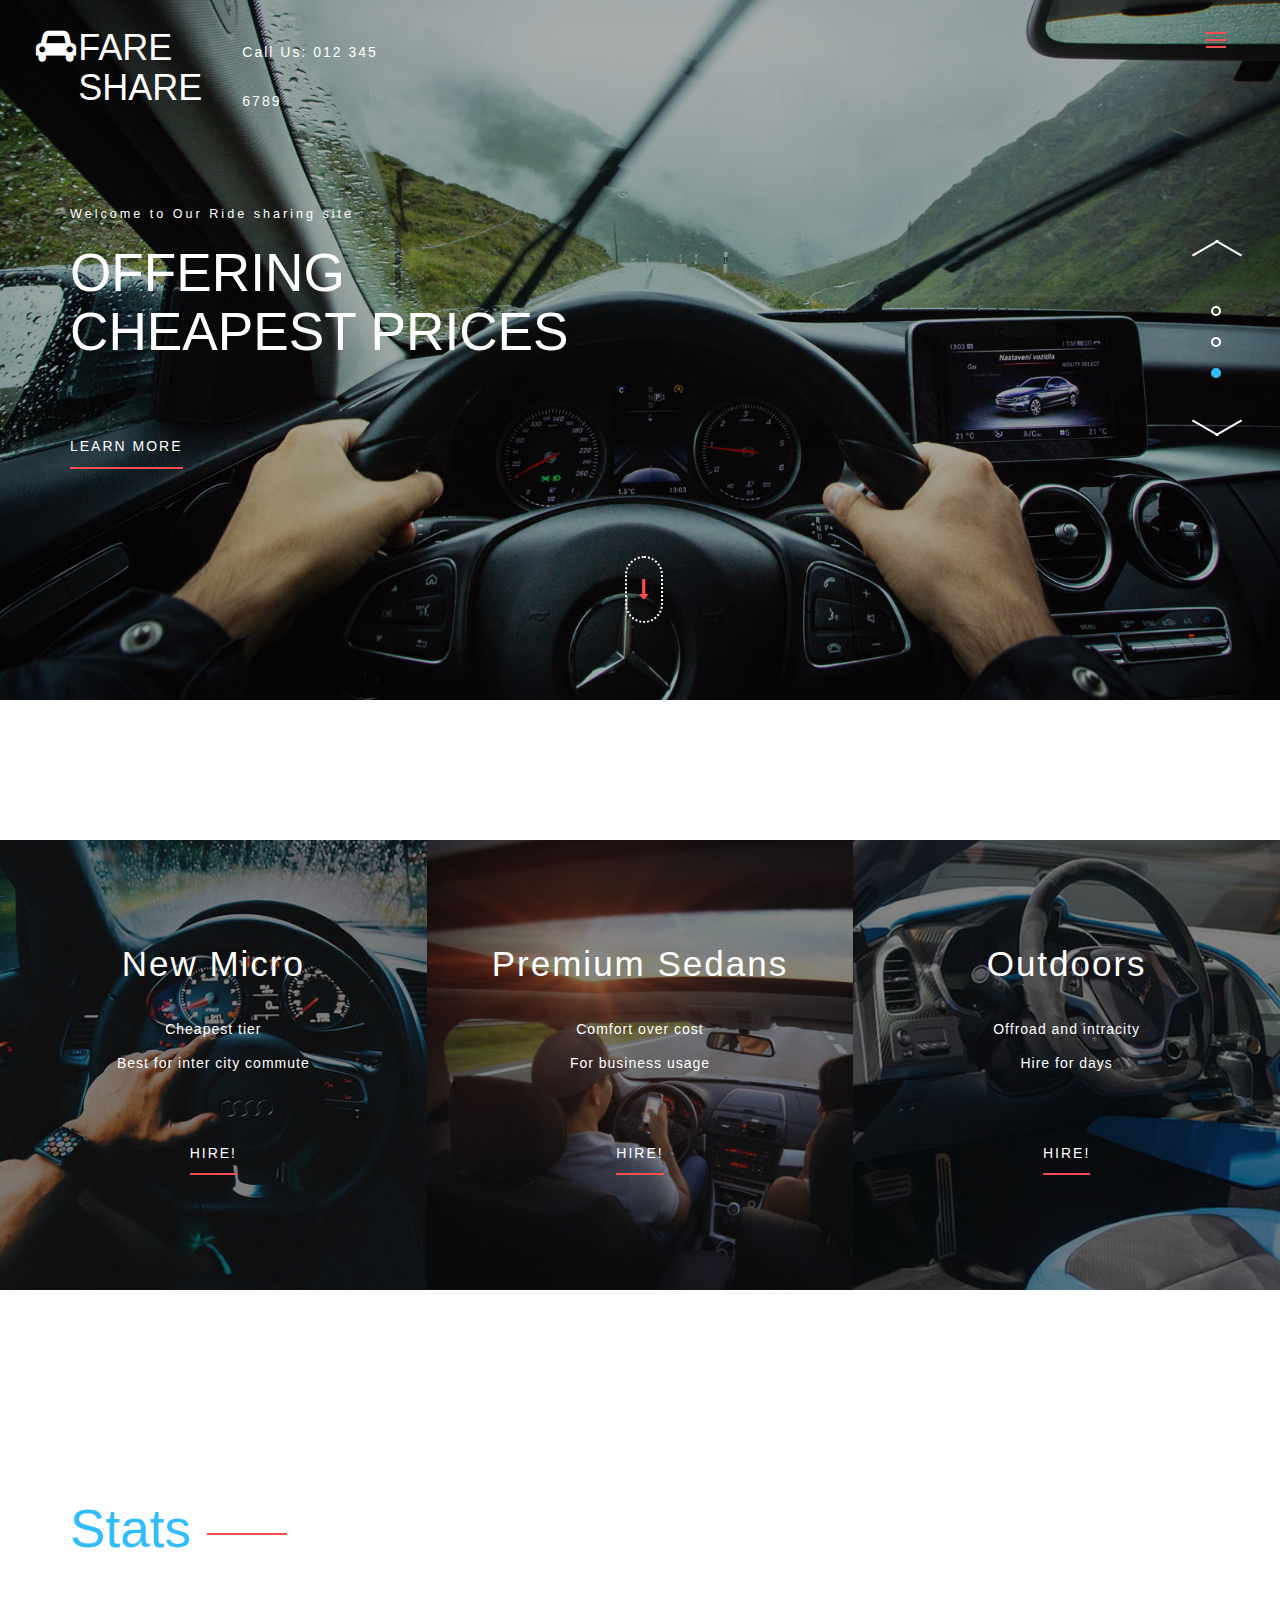
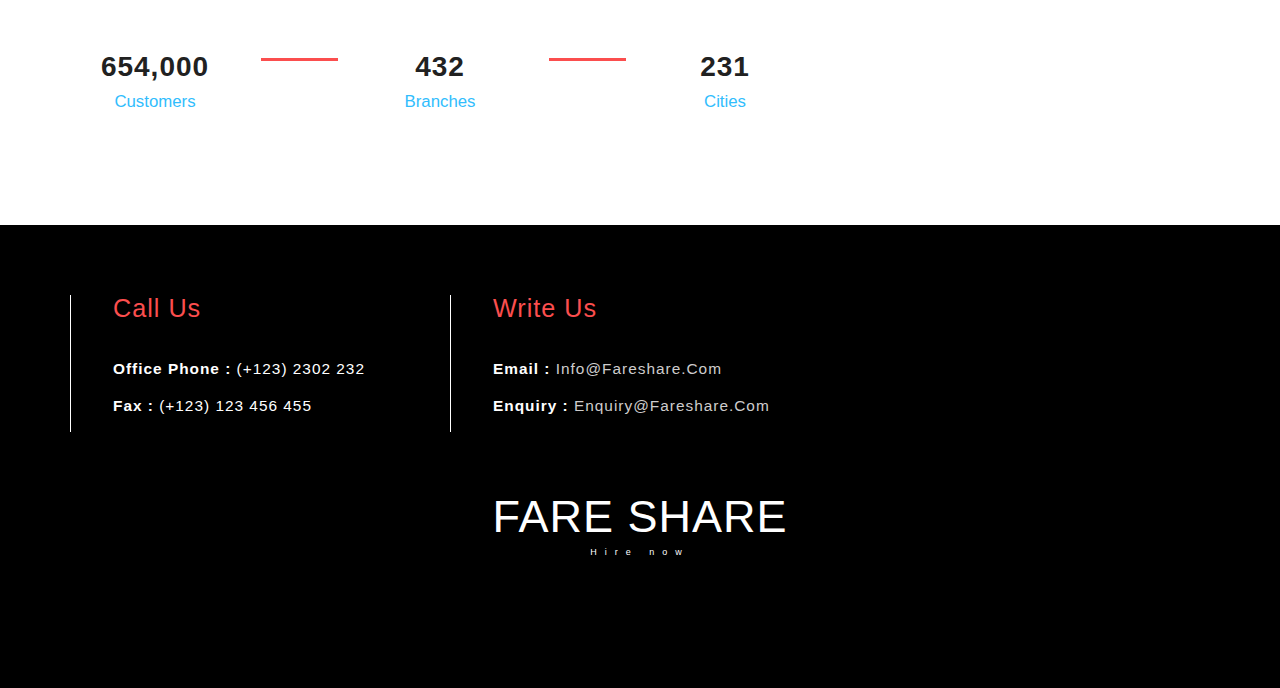
<file: index.html>
<!DOCTYPE html>
<html>
<head>
<title>Fare Share</title>
<meta name="viewport" content="width=device-width, initial-scale=1">
<meta http-equiv="Content-Type" content="text/html; charset=utf-8" />
<script src="allthejs.js"></script>
<link href="css/bootstrap.css" rel="stylesheet" type="text/css" media="all" /> 
<link href="css/style.css" rel="stylesheet" type="text/css" media="all" />
<link rel="stylesheet" href="css/font-awesome.css">
<link href="css/JiSlider.css" rel="stylesheet"> 
<link rel="stylesheet" href="css/flexslider.css" type="text/css" media="screen" property="" /> 
</head>
<body>
<div class="banner-silder">
	<div class="header-w3l">
		<div class="col-md-6 header">
			<div class="col-xs-4 agileits_w3layouts_logo">
				<i class="fa fa-car car-w3l" aria-hidden="true"></i>
				<h1><a href="index.html">Fare Share</a></h1>
				<div class="clearfix"></div>
			</div>
			<div class="col-xs-4 w3_agileits_header_text">
				<h3>Call Us: 012 345 6789</h3>
			</div>
			<div class="clearfix"> </div>
		</div>	
		<div class="col-md-6 w3_agile_menu">
			<div class="agileits_w3layouts_nav">
				<div id="toggle_m_nav">
					<div id="m_nav_menu" class="m_nav">
						<div class="m_nav_ham w3_agileits_ham" id="m_ham_1"></div>
						<div class="m_nav_ham" id="m_ham_2"></div>
						<div class="m_nav_ham" id="m_ham_3"></div>
					</div>
				</div>
				<div id="m_nav_container" class="m_nav wthree_bg">
					<nav class="menu menu--sebastian">
						<ul id="m_nav_list" class="m_nav menu__list">
							<li class="m_nav_item active" id="m_nav_item_1"> <a href="index.html" class="link link--kumya"><i class="fa fa-home" aria-hidden="true"></i><span data-letters="Home">Home</span></a></li>
							<li class="m_nav_item" id="moble_nav_item_2"> <a href="services.html" class="link link--kumya"><i class="fa fa-cog" aria-hidden="true"></i><span data-letters="Services">Services</span></a></li>
							<li class="m_nav_item" id="moble_nav_item_3"> <a href="gallery.html" class="link link--kumya"><i class="fa fa-picture-o" aria-hidden="true"></i><span data-letters="Gallery">Gallery</span></a></li>
							
							<li class="m_nav_item" id="moble_nav_item_6"> <a href="mail.html" class="link link--kumya"><i class="fa fa-envelope-o" aria-hidden="true"></i><span data-letters="Mail Us">Mail Us</span></a></li>
						</ul>
					</nav>
				</div>
			</div>
		</div>
		<div class="clearfix"> </div>
	</div>	
	<div id="JiSlider" class="jislider">
		<ul>
			<li>
				<div class="w3layouts-banner-top">
					<div class="container">
						<div class="agileits-banner-info">
							<p>Welcome to Our Ride sharing site</p>
							<h3>Offering cheapest prices</h3>
							<div class="agileits_w3layouts_more menu__item">
								<a href="#" class="menu__link" data-toggle="modal" data-target="#myModal">Learn More</a>
							</div>
							<div class="thim-click-to-bottom">
								<a href="#about" class="scroll">
									<i class="fa fa-long-arrow-down" aria-hidden="true"></i>
								</a>
							</div>
						</div>	
					</div>
				</div>
			</li>
			<li>
				<div class="w3layouts-banner-top w3layouts-banner-top1">
					<div class="container">
						<div class="agileits-banner-info">
							<p>Welcome to Our Ride sharing site</p>
							<h3>Offering cheapest prices</h3>
							<div class="agileits_w3layouts_more menu__item">
								<a href="#" class="menu__link" data-toggle="modal" data-target="#myModal">Learn More</a>
							</div>
							<div class="thim-click-to-bottom">
								<a href="#about" class="scroll">
									<i class="fa fa-long-arrow-down" aria-hidden="true"></i>
								</a>
							</div>
						</div>	
					</div>
				</div>
			</li>
			<li>
				<div class="w3layouts-banner-top w3layouts-banner-top2">
					<div class="container">
						<div class="agileits-banner-info">
							<p>Welcome to Our Ride sharing site</p>
							<h3>Offering cheapest prices</h3>
							<div class="agileits_w3layouts_more menu__item">
								<a href="#" class="menu__link" data-toggle="modal" data-target="#myModal">Learn More</a>
							</div>
							<div class="thim-click-to-bottom">
								<a href="#about" class="scroll">
									<i class="fa fa-long-arrow-down" aria-hidden="true"></i>
								</a>
							</div>
						</div>	
					</div>
				</div>
			</li>
		</ul>
	</div>
</div>
<div class="modal fade" id="myModal" tabindex="-1" role="dialog">
	<div class="modal-dialog">
		<div class="modal-content">
			<div class="modal-header">
				<button type="button" class="close" data-dismiss="modal">&times;</button>
					<img src="images/model1.jpg" alt=" " class="img-responsive">
					<h5>Donec lobortis pharetra dolor</h5>
					<p>Lorem Ipsum is simply dummy text of the printing and typesetting industry. Lorem Ipsum has been the industry's standard dummy text ever since the 1500s, rds which don't look even slightly believable..</p>
			</div>
		</div>
	</div>
</div>
<div class="about" id="about">
	<div class="container">
		
		
	</div>
</div>
<div class="middle-w3l">
	<div class="col-md-4 w3ls-special-img w3l-grid-1">
		<div class="w3ls-special-text effect-1">
			<h4>New Micro</h4>
			<ul>
				<li>Cheapest tier</li>
				<li>Best for inter city commute</li>
			</ul>
			<div class="agileits_w3layouts_more menu__item middle-button-w3">
				<a href="#" class="menu__link" data-toggle="modal" data-target="#myModal">Hire!</a>
			</div>
		</div>
	</div>
	<div class="col-md-4 w3ls-special-img w3l-grid-2">
		<div class="w3ls-special-text effect-1">
			<h4>Premium Sedans</h4>
			<ul>
				<li>Comfort over cost</li>
				<li>For business usage</li>
			</ul>
			<div class="agileits_w3layouts_more menu__item middle-button-w3">
				<a href="#" class="menu__link" data-toggle="modal" data-target="#myModal">Hire!</a>
			</div>
		</div>
	</div>
	<div class="col-md-4 w3ls-special-img w3l-grid-3">
		<div class="w3ls-special-text effect-1">
			<h4>Outdoors</h4>
			<ul>
				<li>Offroad and intracity</li>
				<li>Hire for days</li>
			</ul>
			<div class="agileits_w3layouts_more menu__item middle-button-w3">
				<a href="#" class="menu__link" data-toggle="modal" data-target="#myModal">Hire!</a>
			</div>
		</div>
	</div>
	<div class="clearfix"> </div>
</div>
<div class="what-w3ls">
	<div class="container">
		
	</div>
</div>
<div class="stats">
	<div class="container">
		<h3 class="w3l-title stat-title">Stats</h3>
		<div class="agileits_stats_grids">
			<div class="col-md-3 col-xs-4 agileinfo_stats">
				<div class="agileinfo_stats_grid">
					<p class="counter">654,000</p>
					<h3>Customers</h3>
				</div>
			</div>
			<div class="col-md-3 col-xs-4 agileinfo_stats mid-w3l-stat">
				<div class="agileinfo_stats_grid">
					<p class="counter">432</p>
					<h3>Branches</h3>
				</div>
			</div>
			<div class="col-md-3 col-xs-4 agileinfo_stats">
				<div class="agileinfo_stats_grid">
					<p class="counter">231</p>
					<h3>Cities</h3>
				</div>
			</div>
			<div class="clearfix"> </div>
		</div>
		
	</div>
</div>

<div class="footer">
	<div class="container">
		<div class="agileits_w3layouts_footer_grids">
			<div class="col-md-4 agileits_w3layouts_footer_grid">
				<h3>Call Us</h3>
				<ul>
					<li><span>Office Phone :</span> (+123) 2302 232</li>
					<li><span>Fax :</span> (+123) 123 456 455</li>
				</ul>
			</div>
			
			<div class="col-md-4 agileits_w3layouts_footer_grid">
				<h3>Write Us</h3>
				<ul>
					<li><span>Email :</span> <a href="mailto:info@example.com">info@fareshare.com</a></li>
					<li><span>Enquiry :</span> <a href="mailto:info@enquiry.com">enquiry@fareshare.com</a></li>
				</ul>
			</div>
			<div class="clearfix"> </div>
		</div>
		<div class="agileits_w3layouts_logo logo2">
			<h2><a href="index.html">Fare Share</a><span>Hire now</span></h2>
		</div>
	</div>
</div>

<script type="text/javascript" src="js/jquery-2.1.4.min.js"></script>
<script type="text/javascript" src="js/bootstrap.js"></script> 
<script src="js/JiSlider.js"></script>
<script>
$(window).load(function () {
	$('#JiSlider').JiSlider({color: '#fff', start: 3, reverse: true}).addClass('ff')
})
</script><script type="text/javascript">

var _gaq = _gaq || [];
_gaq.push(['_setAccount', 'UA-36251023-1']);
_gaq.push(['_setDomainName', 'jqueryscript.net']);
_gaq.push(['_trackPageview']);

(function() {
var ga = document.createElement('script'); ga.type = 'text/javascript'; ga.async = true;
ga.src = ('https:' == document.location.protocol ? 'https://ssl' : 'http://www') + '.google-analytics.com/ga.js';
var s = document.getElementsByTagName('script')[0]; s.parentNode.insertBefore(ga, s);
})();

</script>
<script type="text/javascript" src="js/main.js"></script>
<script src="js/waypoints.min.js"></script> 
<script src="js/counterup.min.js"></script> 
<script>
	jQuery(document).ready(function( $ ) {
		$('.counter').counterUp({
			delay: 10,
			time: 1000 
		});
	});
</script>
<script defer src="js/jquery.flexslider.js"></script>
<script type="text/javascript">
$(window).load(function(){
  $('.flexslider').flexslider({
	animation: "slide",
	start: function(slider){
	  $('body').removeClass('loading');
	}
  });
});
</script>
<script src="js/SmoothScroll.min.js"></script>
<script type="text/javascript" src="js/move-top.js"></script>
<script type="text/javascript" src="js/easing.js"></script>
<script type="text/javascript">
	jQuery(document).ready(function($) {
		$(".scroll").click(function(event){		
			event.preventDefault();
			$('html,body').animate({scrollTop:$(this.hash).offset().top},1000);
		});
	});
</script>
</body>
</html>
</file>
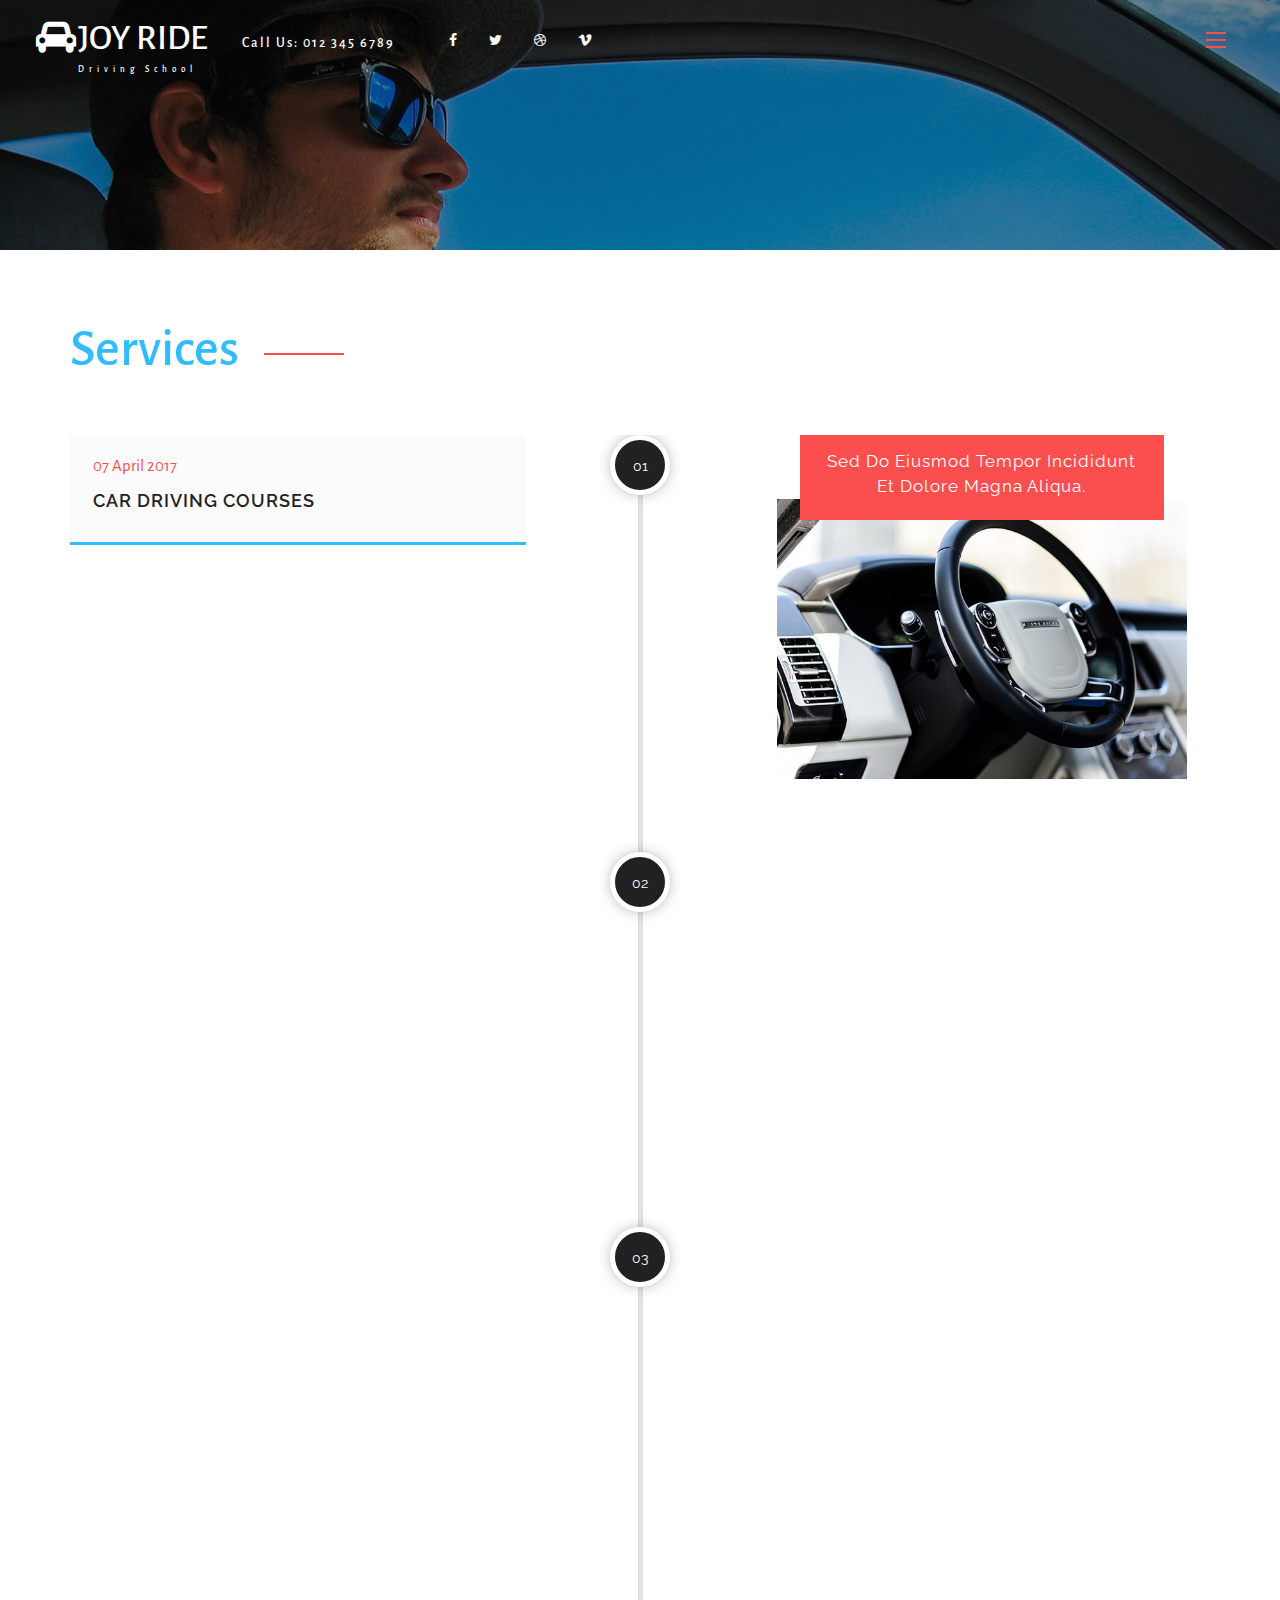
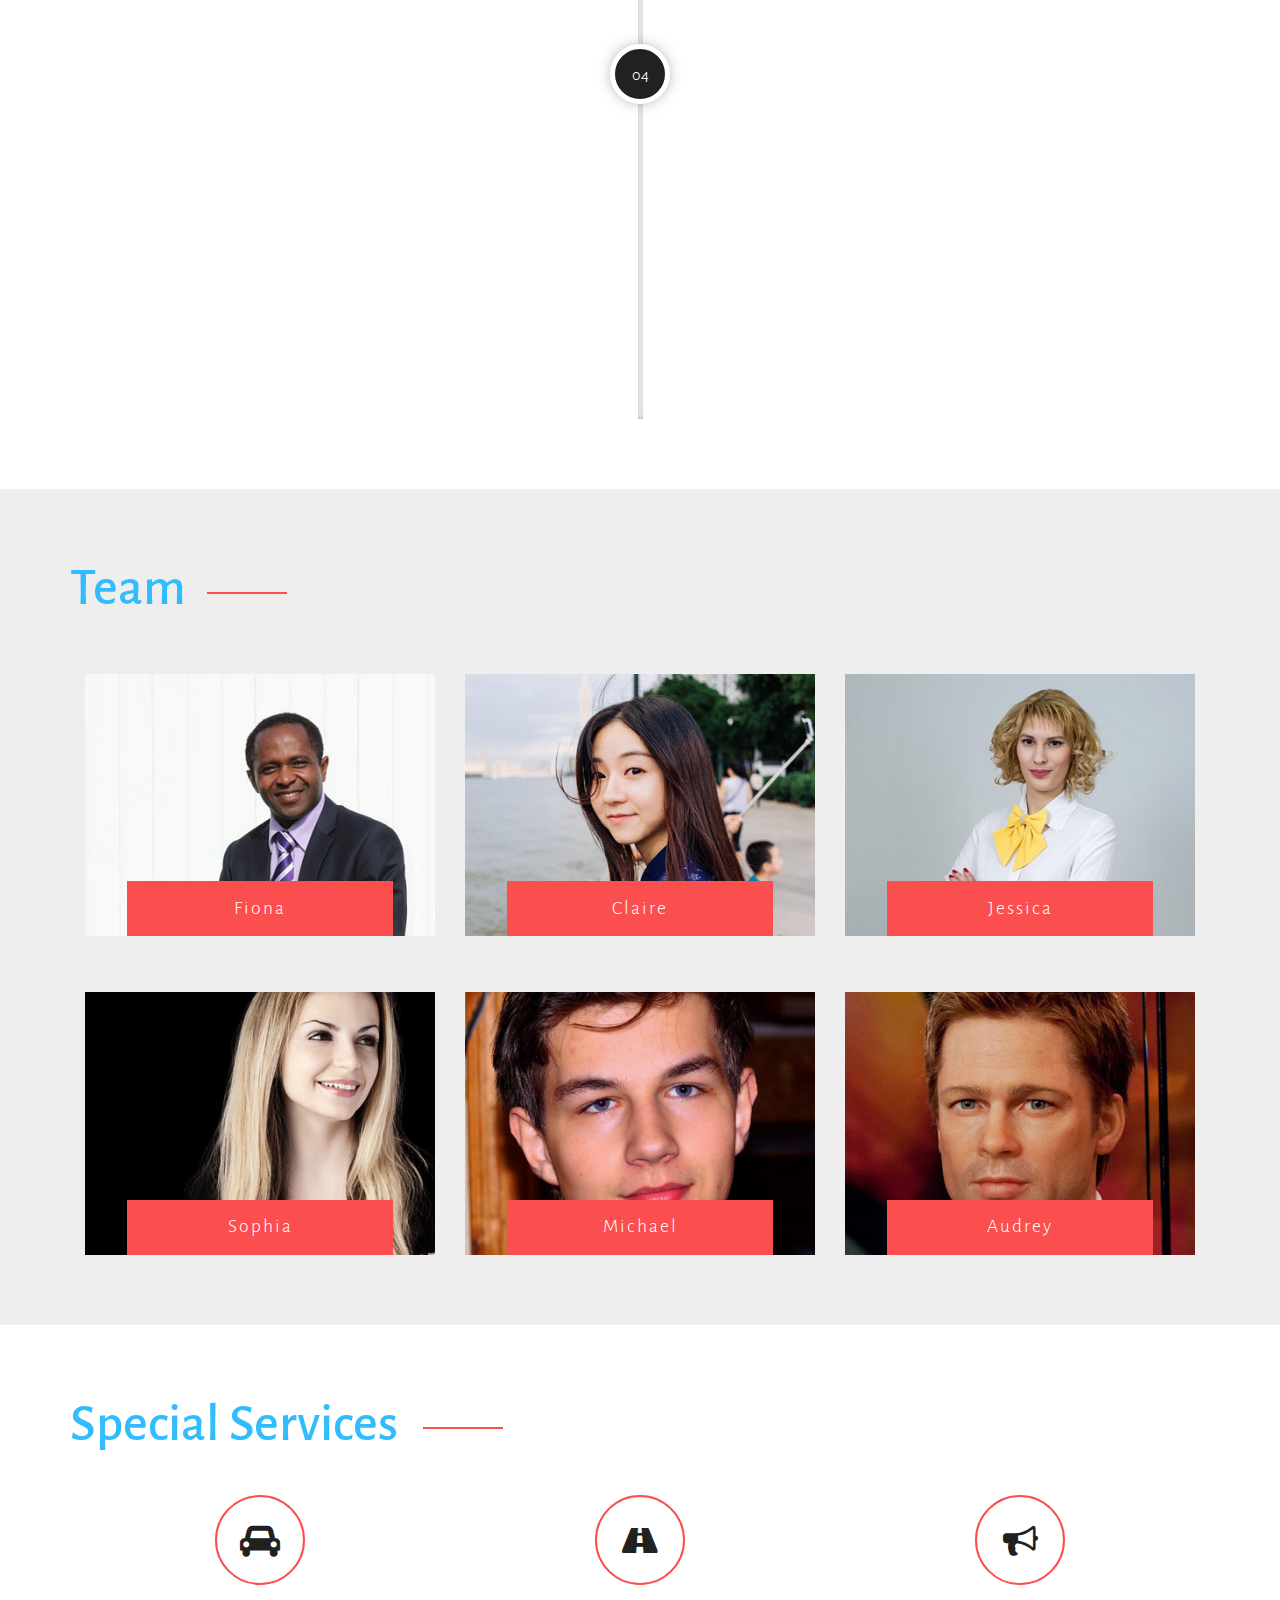
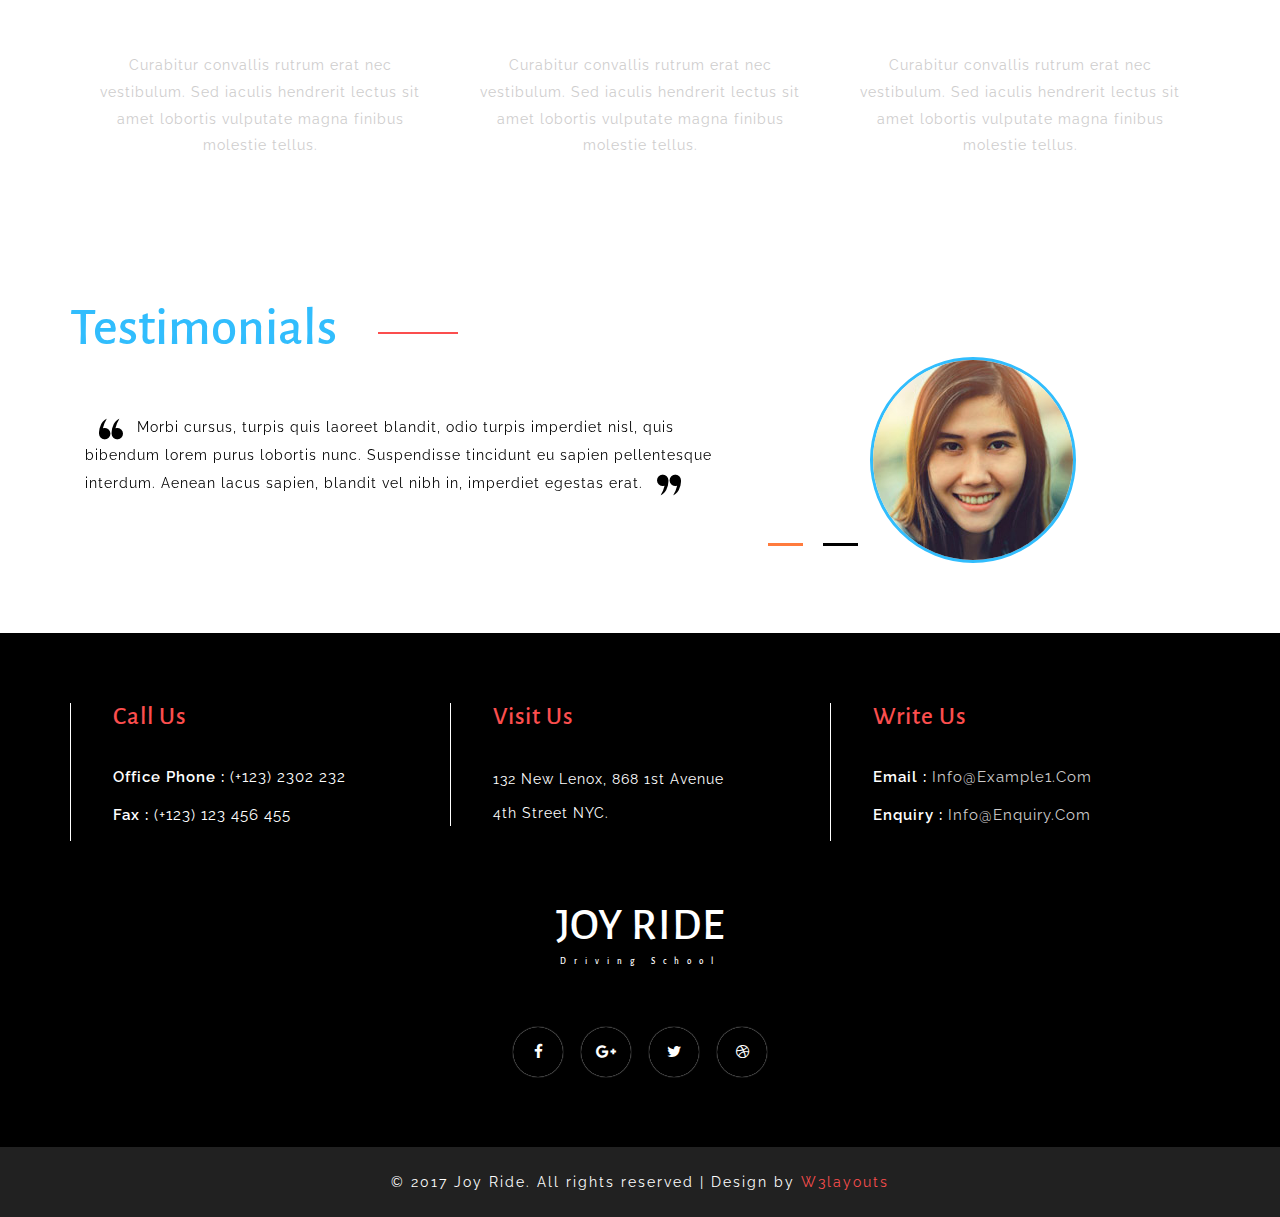
<file: services.html>
<!--
Author: W3layouts
Author URL: http://w3layouts.com
License: Creative Commons Attribution 3.0 Unported
License URL: http://creativecommons.org/licenses/by/3.0/
-->
<!DOCTYPE html>
<html lang="en">
<head>
<title>Joy Ride a Business Category Bootstrap Responsive Web Template | Services :: w3layouts</title>
<!-- Meta tag Keywords -->
<meta name="viewport" content="width=device-width, initial-scale=1">
<meta http-equiv="Content-Type" content="text/html; charset=utf-8" />
<meta name="keywords" content="Joy Ride Responsive web template, Bootstrap Web Templates, Flat Web Templates, Android Compatible web template, Smartphone Compatible web template, free webdesigns for Nokia, Samsung, LG, SonyEricsson, Motorola web design" />
<script type="application/x-javascript"> addEventListener("load", function() { setTimeout(hideURLbar, 0); }, false);
function hideURLbar(){ window.scrollTo(0,1); } </script>
<!--// Meta tag Keywords -->
<!-- css files -->
<link href="css/bootstrap.css" rel="stylesheet" type="text/css" media="all" /> <!-- Bootstrap-Core-CSS -->
<link href="css/style.css" rel="stylesheet" type="text/css" media="all" /> <!-- Style-CSS --> 
<link rel="stylesheet" href="css/font-awesome.css"> <!-- Font-Awesome-Icons-CSS -->
<link rel="stylesheet" href="css/flexslider.css" type="text/css" media="screen" property="" /> <!-- Flexslider-CSS -->
<!-- //css files -->
<!-- online-fonts -->
<link href="//fonts.googleapis.com/css?family=Alegreya+Sans:100,100i,300,300i,400,400i,500,500i,700,700i,800,800i,900,900i&amp;subset=latin-ext,vietnamese" rel="stylesheet">
<link href="//fonts.googleapis.com/css?family=Raleway:100,100i,200,200i,300,300i,400,400i,500,500i,600,600i,700,700i,800,800i,900,900i&amp;subset=latin-ext" rel="stylesheet">
<!-- //online-fonts -->
</head>
<body>
<!-- banner -->
<div class="banner-silder banner-2">
	<!-- header -->
	<div class="header-w3l">
		<div class="col-md-6 header">
			<div class="col-xs-4 agileits_w3layouts_logo">
				<i class="fa fa-car car-w3l" aria-hidden="true"></i>
				<h1><a href="index.html">Joy Ride</a><span>Driving School</span></h1>
			</div>
			<div class="col-xs-4 w3_agileits_header_text">
				<h3>Call Us: 012 345 6789</h3>
			</div>
			<div class="col-xs-4 agileinfo_social_icons">
				<ul class="agileits_social_list">
					<li><a href="#" class="w3_agile_facebook"><i class="fa fa-facebook" aria-hidden="true"></i></a></li>
					<li><a href="#" class="agile_twitter"><i class="fa fa-twitter" aria-hidden="true"></i></a></li>
					<li><a href="#" class="w3_agile_dribble"><i class="fa fa-dribbble" aria-hidden="true"></i></a></li>
					<li><a href="#" class="w3_agile_vimeo"><i class="fa fa-vimeo" aria-hidden="true"></i></a></li>
				</ul>
			</div>
			<div class="clearfix"> </div>
		</div>	
		<!-- Nav -->
		<div class="col-md-6 w3_agile_menu">
			<div class="agileits_w3layouts_nav">
				<div id="toggle_m_nav">
					<div id="m_nav_menu" class="m_nav">
						<div class="m_nav_ham w3_agileits_ham" id="m_ham_1"></div>
						<div class="m_nav_ham" id="m_ham_2"></div>
						<div class="m_nav_ham" id="m_ham_3"></div>
					</div>
				</div>
				<div id="m_nav_container" class="m_nav wthree_bg">
					<nav class="menu menu--sebastian">
						<ul id="m_nav_list" class="m_nav menu__list">
							<li class="m_nav_item" id="m_nav_item_1"> <a href="index.html" class="link link--kumya"><i class="fa fa-home" aria-hidden="true"></i><span data-letters="Home">Home</span></a></li>
							<li class="m_nav_item active" id="moble_nav_item_2"> <a href="services.html" class="link link--kumya"><i class="fa fa-cog" aria-hidden="true"></i><span data-letters="Services">Services</span></a></li>
							<li class="m_nav_item" id="moble_nav_item_3"> <a href="gallery.html" class="link link--kumya"><i class="fa fa-picture-o" aria-hidden="true"></i><span data-letters="Gallery">Gallery</span></a></li>
							<li class="dropdown menu__item menu__item--current m_nav_item">
								<a href="#" class="dropdown-toggle menu__link link link--kumya" data-toggle="dropdown"><i class="fa fa-clone" aria-hidden="true"></i><span data-letters="Short Codes">Short Codes<b class="caret"></b></span></a>
								<ul class="dropdown-menu agile_short_dropdown">
									<li><a href="icons.html">Web Icons</a></li>
									<li><a href="typography.html">Typography</a></li>
								</ul>
							</li>
							<li class="m_nav_item" id="moble_nav_item_6"> <a href="mail.html" class="link link--kumya"><i class="fa fa-envelope-o" aria-hidden="true"></i><span data-letters="Mail Us">Mail Us</span></a></li>
						</ul>
					</nav>
				</div>
			</div>
		</div>
		<div class="clearfix"> </div>
		<!-- //Nav -->
	</div>	
	<!-- //header -->
</div>	
<!-- //banner -->
<!-- music -->
	<div class="services-w3l">
		<div class="container">
			<h3 class="w3l-title servi-title">Services</h3>
			<div class="wthree_latest_albums_grids">
				<div class="cntl"> <span class="cntl-bar cntl-center"> <span class="cntl-bar-fill"></span> </span>
					<div class="cntl-states">
						<div class="cntl-state">
							<div class="cntl-content">
								<h4>07 April 2017</h4>
								<p>CAR DRIVING COURSES</p>
							</div>
							<div class="cntl-image">
								<img src="images/g11.jpg" alt=" " class="img-responsive" />
								<div class="w3ls_cntl_image_pos">
									<p>Sed do eiusmod tempor incididunt et dolore magna aliqua.</p>
								</div>
							</div>
							<div class="cntl-icon cntl-center">01</div>
						</div>
						<div class="cntl-state">
							<div class="cntl-content">
								<h4>18 April 2017</h4>
								<p>consectetur adipiscing elit, sed do eiusmod tempor incididunt ut labore et dolore magna aliqua.</p>
							</div>
							<div class="cntl-image w3_cntl_image"><img src="images/g4.jpg" alt=" " class="img-responsive" /></div>
							<div class="cntl-icon cntl-center">02</div>
						</div>
						<div class="cntl-state">
							<div class="cntl-content">
								<h4>21 May 2017</h4>
								<p>Daily Classes</p>
							</div>
							<div class="cntl-image">
								<img src="images/g5.jpg" alt=" " class="img-responsive" />
								<div class="w3ls_cntl_image_pos">
									<p>Sed do eiusmod tempor incididunt et dolore magna aliqua.</p>
								</div>
							</div>
							<div class="cntl-icon cntl-center">03</div>
						</div>
						<div class="cntl-state">
							<div class="cntl-content">
								<h4>26 May 2017</h4>
								<p>consectetur adipiscing elit, sed do eiusmod tempor incididunt ut labore et dolore magna aliqua.</p>
							</div>
							<div class="cntl-image">
								<img src="images/g9.jpg" alt=" " class="img-responsive" />
								<div class="w3ls_cntl_image_pos">
									<p>Sed do eiusmod tempor incididunt et dolore magna aliqua.</p>
								</div>
							</div>
							<div class="cntl-icon cntl-center">04</div>
						</div>
					</div>
				</div>
			</div>
		</div>
	</div>
<!-- //music -->
 <div class="team-section">
	 		      <div class="container">
				<h3 class="w3l-title stat-title">Team</h3>
		      <div class="team-row">
				<div class="col-md-4 team-grids">
					<div class="team-img">
						<img class="img-responsive" src="images/t1.jpg" alt="">
						<div class="captn">
							<ul class="top-links">
									<li><a href="#"><i class="fa fa-facebook"></i></a></li>
									<li><a href="#"><i class="fa fa-twitter"></i></a></li>
									
									<li><a href="#"><i class="fa fa-google-plus"></i></a></li>
								</ul>
						
						</div>
					</div>
					<div class="team-agile">
						<h4>Fiona</h4>
						
					</div>
				</div>
				<div class="col-md-4 team-grids">
					<div class="team-img">
						<img class="img-responsive" src="images/t2.jpg" alt="">
						<div class="captn">
							<ul class="top-links">
									<li><a href="#"><i class="fa fa-facebook"></i></a></li>
									<li><a href="#"><i class="fa fa-twitter"></i></a></li>
									
									<li><a href="#"><i class="fa fa-google-plus"></i></a></li>
								</ul>
						
						</div>
					</div>
					<div class="team-agile">
						<h4>Claire</h4>
						
					</div>
				</div>
				<div class="col-md-4 team-grids">
					<div class="team-img">
						<img class="img-responsive" src="images/t3.jpg" alt="">
						<div class="captn">
							<ul class="top-links">
									<li><a href="#"><i class="fa fa-facebook"></i></a></li>
									<li><a href="#"><i class="fa fa-twitter"></i></a></li>
									
									<li><a href="#"><i class="fa fa-google-plus"></i></a></li>
								</ul>
						
						</div>
					</div>
					<div class="team-agile">
						<h4>Jessica</h4>
						
					</div>
				</div>
				<div class="clearfix"> </div>
			</div> 
			<div class="team-row">
				<div class="col-md-4 team-grids">
					<div class="team-img">
						<img class="img-responsive" src="images/t4.jpg" alt="">
						<div class="captn">
							<ul class="top-links">
									<li><a href="#"><i class="fa fa-facebook"></i></a></li>
									<li><a href="#"><i class="fa fa-twitter"></i></a></li>
									
									<li><a href="#"><i class="fa fa-google-plus"></i></a></li>
								</ul>
						
						</div>
					</div>
					<div class="team-agile">
						<h4>Sophia</h4>
						
					</div>
				</div>
				<div class="col-md-4 team-grids">
					<div class="team-img">
						<img class="img-responsive" src="images/t5.jpg" alt="">
						<div class="captn">
							<ul class="top-links">
									<li><a href="#"><i class="fa fa-facebook"></i></a></li>
									<li><a href="#"><i class="fa fa-twitter"></i></a></li>
									
									<li><a href="#"><i class="fa fa-google-plus"></i></a></li>
								</ul>
						
						</div>
					</div>
					<div class="team-agile">
						<h4>Michael</h4>
						
					</div>
				</div>
				<div class="col-md-4 team-grids">
					<div class="team-img">
						<img class="img-responsive" src="images/t6.jpg" alt="">
						<div class="captn">
							<ul class="top-links">
									<li><a href="#"><i class="fa fa-facebook"></i></a></li>
									<li><a href="#"><i class="fa fa-twitter"></i></a></li>
									
									<li><a href="#"><i class="fa fa-google-plus"></i></a></li>
								</ul>
						
						</div>
					</div>
					<div class="team-agile">
						<h4>Audrey</h4>
						
					</div>
				</div>
				<div class="clearfix"> </div>
			</div> 
		</div>	
</div>			
<!-- stats -->
<div class="stats">
	<div class="container">
		<h3 class="w3l-title stat-title spe">Special Services</h3>
		 <div class="charitys">
			  <div class="col-md-4 chrt_grid" style="visibility: visible; -webkit-animation-delay: 0.4s;">
				   <div class="chrty">
						<figure class="icon">
							<i class="glyphicon-icon fa fa-car" aria-hidden="true"></i>
						</figure>
						<h3>100% Driving Success</h3>
						<p>Curabitur convallis rutrum erat nec vestibulum. Sed iaculis hendrerit lectus sit amet lobortis vulputate magna finibus molestie tellus.</p>
				  </div>
			  </div>
			  <div class="col-md-4 chrt_grid" style="visibility: visible; -webkit-animation-delay: 0.4s;">
				   <div class="chrty">
						<figure class="icon">
							<i class="glyphicon-icon fa fa-road" aria-hidden="true"></i>
						</figure>						
						<h3>Driving Education</h3>
						<p>Curabitur convallis rutrum erat nec vestibulum. Sed iaculis hendrerit lectus sit amet lobortis vulputate magna finibus molestie tellus.</p>
				  </div>
			  </div>
			  <div class="col-md-4 chrt_grid" style="visibility: visible; -webkit-animation-delay: 0.4s;">
				   <div class="chrty">
						 <figure class="icon">
							<i class="glyphicon-icon fa fa-bullhorn" aria-hidden="true"></i>
						</figure>						
						<h3>Full Car Insurance</h3>
						<p>Curabitur convallis rutrum erat nec vestibulum. Sed iaculis hendrerit lectus sit amet lobortis vulputate magna finibus molestie tellus.</p>
				  </div>
			  </div>
			  <div class="clearfix"></div>
		 </div>	
	</div>
</div>
<!-- //stats -->	
<!-- testimonials -->
<div class="testimonials">
	<div class="container">
		<h3 class="w3l-title work-title">Testimonials</h3>
		<div class="w3_testimonials_grids">
			<div class="slider">
				<div class="flexslider">
					<ul class="slides">
						<li>
							<div class="col-md-7 w3_testimonials_grid_left">
								<p><img src="images/q1.png" alt=" " class="" />Morbi cursus, turpis quis laoreet blandit, odio turpis imperdiet nisl, 
									quis bibendum lorem purus lobortis nunc. Suspendisse tincidunt eu sapien 
									pellentesque interdum. Aenean lacus sapien, blandit vel nibh in, imperdiet 
									egestas erat.<img src="images/q2.png" alt=" " class="" /></p>
							</div>
							<div class="col-md-5 w3_testimonials_grid_right">
								<img src="images/te1.jpg" alt=" " class="img-responsive" />
							</div>
							<div class="clearfix"> </div>
						</li>
						<li>
							<div class="col-md-7 w3_testimonials_grid_left">
								<p><img src="images/q1.png" alt=" " class="" />Morbi cursus, turpis quis laoreet blandit, odio turpis imperdiet nisl, 
									quis bibendum lorem purus lobortis nunc. Suspendisse tincidunt eu sapien 
									pellentesque interdum. Aenean lacus sapien, blandit vel nibh in, imperdiet 
									egestas erat.<img src="images/q2.png" alt=" " class="" /></p>
							</div>
							<div class="col-md-5 w3_testimonials_grid_right">
								<img src="images/te2.jpg" alt=" " class="img-responsive" />
							</div>
							<div class="clearfix"> </div>
						</li>
					</ul>
				</div>
			</div>
		</div>
	</div>
</div>
<!-- //testimonials -->
<!-- footer -->
<div class="footer">
	<div class="container">
		<div class="agileits_w3layouts_footer_grids">
			<div class="col-md-4 agileits_w3layouts_footer_grid">
				<h3>Call Us</h3>
				<ul>
					<li><span>Office Phone :</span> (+123) 2302 232</li>
					<li><span>Fax :</span> (+123) 123 456 455</li>
				</ul>
			</div>
			<div class="col-md-4 agileits_w3layouts_footer_grid">
				<h3>Visit Us</h3>
				<p>132 New Lenox, 868 1st Avenue <i>4th Street NYC.</i></p>
			</div>
			<div class="col-md-4 agileits_w3layouts_footer_grid">
				<h3>Write Us</h3>
				<ul>
					<li><span>Email :</span> <a href="mailto:info@example.com">info@example1.com</a></li>
					<li><span>Enquiry :</span> <a href="mailto:info@enquiry.com">info@enquiry.com</a></li>
				</ul>
			</div>
			<div class="clearfix"> </div>
		</div>
		<div class="agileits_w3layouts_logo logo2">
			<h2><a href="index.html">Joy Ride</a><span>Driving School</span></h2>
			<div class="w3social-icons"> 
				<ul>
					<li><a href="#"><i class="fa fa-facebook"></i></a></li>
					<li><a href="#"><i class="fa fa-google-plus"></i></a></li> 
					<li><a href="#"><i class="fa fa-twitter"></i></a></li>
					<li><a href="#"><i class="fa fa-dribbble"></i></a></li>
				</ul>
			</div>  
		</div>
	</div>
</div>
<div class="wthree_copy_right">
	<div class="container">
		<p>© 2017 Joy Ride. All rights reserved | Design by <a href="http://w3layouts.com/">W3layouts</a></p>
	</div>
</div>
<!-- //footer -->
<!-- js-scripts -->		
<!-- js -->
<script type="text/javascript" src="js/jquery-2.1.4.min.js"></script>
<script type="text/javascript" src="js/bootstrap.js"></script> <!-- Necessary-JavaScript-File-For-Bootstrap --> 
<!-- //js -->
<!-- timeline -->
	<script type="text/javascript" src="js/jquery.cntl.js"></script> 
	<script type="text/javascript">
		$(document).ready(function(e){
			$('.cntl').cntl({
				revealbefore: 300,
				anim_class: 'cntl-animate',
				onreveal: function(e){
					console.log(e);
				}
			});
		});
	</script>
<!-- //timeline -->
<!-- menu -->
<script type="text/javascript" src="js/main.js"></script>
<!-- //menu -->
<!-- Stats-Number-Scroller-Animation-JavaScript -->
<script src="js/waypoints.min.js"></script> 
<script src="js/counterup.min.js"></script> 
<script>
	jQuery(document).ready(function( $ ) {
		$('.counter').counterUp({
			delay: 10,
			time: 1000 
		});
	});
</script>
<!-- //Stats-Number-Scroller-Animation-JavaScript -->
<!-- flexSlider -->
<script defer src="js/jquery.flexslider.js"></script>
<script type="text/javascript">
$(window).load(function(){
  $('.flexslider').flexslider({
	animation: "slide",
	start: function(slider){
	  $('body').removeClass('loading');
	}
  });
});
</script>
<!-- //flexSlider -->
<!-- smooth scrolling -->
<script src="js/SmoothScroll.min.js"></script>
<!-- //smooth scrolling -->
<!-- //js-scripts -->
</body>
</html>
</file>
<file: css/style.css>
body{
	font-family: 'Raleway', sans-serif;
}
p{
	margin:0;
	font-size:1em;
	line-height:1.9em;
	color:#999;
	letter-spacing:1px;
	font-family: 'Raleway', sans-serif;
}
h1,h2,h3,h4,h5,h6{
	font-family: 'Alegreya Sans', sans-serif;
	margin:0;
}
ul,label{
	margin:0;
	padding:0;
}
body a:hover{
	text-decoration:none;
	-webkit-transition: 0.5s all;
	-moz-transition: 0.5s all;
	-o-transition: 0.5s all;
	-ms-transition: 0.5s all;
	transition: 0.5s all;
}
/*-- header --*/
/*-- menu --*/
.m_nav_ham{
    box-sizing: border-box;
    -webkit-transition-duration: 0.3s;
    -moz-transition-duration: 0.3s;
    -ms-transition-duration: 0.3s;
    transition-duration: 0.3s;
}
#m_nav_container {
    width: 100%;
    height: 82px;
    background-color:#fb4e4e;
    position: fixed;
    display: none;
    top: 0px;
    left: 0;
    text-align: center;
}
.wthree_bg{
	-webkit-transform: translate(0, -100%);
    -ms-transform: translate(0, -100%);
    transform: translate(0, -100%);
    -webkit-transition: all 0.5s cubic-bezier(0.175, 0.885, 0.32, 1.275);
    transition: all 0.5s cubic-bezier(0.175, 0.885, 0.32, 1.275);
}
.wthree_bg.container_open{
    -webkit-transform: translate(0, 0);
    -ms-transform: translate(0, 0);
    transform: translate(0, 0);
}
#m_nav_bar {
    width: 80%;
    margin: auto;
}
#m_nav_list {
    list-style: none;
    margin:1.5em 0 0;
}
.m_nav_item {
	display: inline-block;
    margin: 0 1em;
}
.m_nav_item a {
    text-decoration: none;
    color: #fff !important;
    text-transform: uppercase;
    font-weight: 600;
    letter-spacing: 2px;
    -webkit-transition-duration: 0.5s;
    padding: 10px 30px;
}
.container_open {
    position: fixed !important;
    display: block;
    height: 120px;
}
#m_nav_menu {
    position: fixed;
    top: 10px;
    z-index: 3;
    cursor: pointer;
    right: 54px;
}
.m_nav_ham {
    width: 20px;
    height: 2px;
    background: #fb4e4e;
    margin: 5px auto;
}
.m_nav_ham_1_open {
    -webkit-transform: rotate(45deg);
    -moz-transform: rotate(45deg);
    -ms-transform: rotate(45deg);
    transform: rotate(45deg);
    margin-top: 15px;
}
.m_nav_ham_2_open {
    -webkit-transform: rotate(-45deg);
    -moz-transform: rotate(-45deg);
    -ms-transform: rotate(-45deg);
    transform: rotate(-45deg);
    margin-top:-7px;
}
.m_nav_ham_3_open {
    opacity: 0;
}
.button_open {
    background: #333;
}
.w3_agileits_ham {
    margin-top:1.5em;
}
.w3_agileits_ham.m_nav_ham_1_open {
    margin-top:32px !important;
}
.menu__list li a i{
	padding-right:1em;
}
.link--kumya:hover i,.menu__list .active a i{
	color:#31bdfd;
}
ul.dropdown-menu.agile_short_dropdown {
    padding: 0;
    background: none;
    box-shadow: none;
	padding-left: 3em;
    border: none;
}
ul.dropdown-menu.agile_short_dropdown li {
    color: #fff !important;
    list-style: none;
    padding: .3em 0 !important;
}
ul.dropdown-menu.agile_short_dropdown li a{
    padding:0;
	
}
.link {
	outline: none;
	position: relative;
	display: inline-block;
}
/* Kumya */
.link--kumya {
	overflow: hidden;
    line-height: 1;
}
.link--kumya:hover,.menu__list .active a {
	color:#fff;
}
.link--kumya::after {
	content: '';
	position: absolute;
	height: 100%;
	width: 100%;
	top: 0;
	right: 0;
	z-index: -1;
	background: #ffffff;
	-webkit-transform: translate3d(101%,0,0);
	transform: translate3d(101%,0,0);
	-webkit-transition: -webkit-transform 0.5s;
	transition: transform 0.5s;
	-webkit-transition-timing-function: cubic-bezier(0.7,0,0.3,1);
	transition-timing-function: cubic-bezier(0.7,0,0.3,1);
}
.link--kumya:hover::after,.menu__list .active a::after {
	-webkit-transform: translate3d(0,0,0);
	transform: translate3d(0,0,0);
}
.link--kumya span {
	display: inline-block;
    position: relative;
}
.link--kumya span::before {
	content: attr(data-letters);
	position: absolute;
	color: #212121;
	left: 2px;
	overflow: hidden;
	white-space: nowrap;
	width: 0%;
	-webkit-transition: width 0.5s;
	transition: width 0.5s;
	-webkit-transition-timing-function: cubic-bezier(0.7,0,0.3,1);
	transition-timing-function: cubic-bezier(0.7,0,0.3,1);
}
.link--kumya:hover span::before,.menu__list .active a span::before {
	width: 100%;
}
ul.dropdown-menu {
    background: #31bdfd !important;
    box-shadow: 0 0 0;
    border: none;
    top: 3em;
    left: 0 !important;
    min-width: 143px;
    text-align: center;
    right: 0 !important;
    padding: 1em 0 !important;
}
.dropdown-menu > li > a:hover, .dropdown-menu > li > a:focus {
    text-decoration: none;
    background-color: transparent !important;
    color:#fb4e4e !important;
	font-weight:600;
}
/*-- //menu --*/
.agileits_w3layouts_logo h1 a, .agileits_w3layouts_logo.logo2 h2 a {
    font-size: 1em;
    color: #fff;
    text-decoration: none;
    letter-spacing: 1px;
    text-transform: uppercase;
}
.agileits_w3layouts_logo h1 span, .agileits_w3layouts_logo.logo2 h2 span {
    display: block;
    font-size: .25em;
    color: #fff !important;
    letter-spacing: 6px;
    padding-top: .7em;
}
i.car-w3l {
    color: #fff;
    font-size: 3em;
    float: left;
    width: 25%;
}
h1 {
    float: right;
    width: 75%;
}
.header {
    padding: 1em 0 0 1.5em;
}
.w3_agileits_header_text h3 {
    color: #fff;
    line-height: 3.5;
    font-size: 1em;
    letter-spacing: 2px;
}
.agileits_social_list li{
	display:inline-block;
}
.agileits_social_list li a {
    color: #fff;
    text-align: center;
    display: inline-block;
    font-size: 1em;
    padding-right: 2em;
}
.agileits_social_list li a i{
	line-height:3;
}
.agileits_social_list li a i{
	color:#fff;
	-webkit-transition: 0.5s all;
	-moz-transition: 0.5s all;
	-o-transition: 0.5s all;
	-ms-transition: 0.5s all;
	transition: 0.5s all;
}
a.w3_agile_facebook i:hover{
	color:#3b5998;
	-webkit-transition: 0.5s all;
	-moz-transition: 0.5s all;
	-o-transition: 0.5s all;
	-ms-transition: 0.5s all;
	transition: 0.5s all;
}
a.agile_twitter i:hover{
	color:#1da1f2;
	-webkit-transition: 0.5s all;
	-moz-transition: 0.5s all;
	-o-transition: 0.5s all;
	-ms-transition: 0.5s all;
	transition: 0.5s all;
}
a.w3_agile_dribble i:hover{
	color:#ea4c89;
	-webkit-transition: 0.5s all;
	-moz-transition: 0.5s all;
	-o-transition: 0.5s all;
	-ms-transition: 0.5s all;
	transition: 0.5s all;
}
a.w3_agile_vimeo i:hover{
	color:#1ab7ea;
	-webkit-transition: 0.5s all;
	-moz-transition: 0.5s all;
	-o-transition: 0.5s all;
	-ms-transition: 0.5s all;
	transition: 0.5s all;
}
/*-- //header --*/
/*-- banner --*/
.banner-silder {
    position: relative;
}
.main_section_agile {
    position: absolute;
    top: 0;
    z-index: 99;
    text-align: center;
    left: 0;
    width: 100%;
}
.agileits_w3layouts_banner_nav {
    margin: 0 auto;
    width: 90%;
}

.w3l_banner_info {
    width: 60%;
    margin: 9em auto 0;
}
.w3l_banner_info h3 {
    font-size: 5em;
    color: #fff;
    letter-spacing: 2px;
    text-transform: capitalize;
    position: relative;
    padding-left: 24px;
    font-weight: 600;
}
.w3l_banner_info h3 span {
    font-size: 14px;
    text-transform: uppercase;
    display: inline-block;
    transform: rotate(-90deg);
    -webkit-transform: rotate(-90deg);
    -moz-transform: rotate(-90deg);
    -o-transform: rotate(-90deg);
    -ms-transform: rotate(-90deg);
    position: absolute;
    left: -16px;
    top: 38px;
	font-weight: 600;
}
.w3l_banner_info p {
    color: #f5b120;
    font-size: 17px;
    letter-spacing: 2px;
    text-transform: capitalize;
    padding-left: 1.7em;
	font-weight: 600;
}
.navbar-brand span {
      font-size: .3em;
    color: #fff;
    letter-spacing: 4px;
    background: #31bdfd;
    padding: 4px 10px;
    vertical-align: top;
    font-weight: 100;
}
/*-- animate-icon --*/
.thim-click-to-bottom {
    position: absolute;
    bottom: 10%;
    left: 48%;
    line-height: 40px;
    -webkit-animation: bounce 2s infinite ease-in-out;
    z-index: 99;
}
.thim-click-to-bottom i {
    color: #fb4e4e;
    padding: 1em .6em;
    border: 2px dotted #fff;
    border-radius: 20px;
    font-size: 1.5em;
    margin-left: .5em;
}
@-webkit-keyframes bounce {
	0%, 20%, 60%, 100%  { -ms-transform: translateY(0); }
	0%, 20%, 60%, 100%  { -o-transform: translateY(0); }
	0%, 20%, 60%, 100%  { -moz-transform: translateY(0); }
	0%, 20%, 60%, 100%  { -webkit-transform: translateY(0); }
    40%  { -webkit-transform: translateY(-20px); }
	80% { -webkit-transform: translateY(-10px); }
}
h5.w3l-posi{
    display: block;
	transform: rotate(-90deg);
	-webkit-transform: rotate(-90deg);
    -ms-transform: rotate(-90deg);
    -o-transform: rotate(-90deg);
    -moz-transform: rotate(-90deg);
    font-size: 1.1em;
    position: absolute;
    top: 47%;
    left: -3%;
    letter-spacing: 4px;
    color: #fff;
    font-weight: 500;
}
h5.w3l-posi span {
    color: #31bdfd;
    background: #fff;
    padding: .5em .8em;
    text-transform: lowercase;
}
/*-- //animate-icon --*/
/*-- model --*/
.modal-content h5 {
    font-size: 1.4em;
    color: #fb4e4e;
    letter-spacing: 1px;
    text-transform: uppercase;
    margin-top: 1em;
}
.modal-content  p {
    color: #555;
    font-size: 1em;
    line-height: 2em;
    margin: 0.5em 0 2em 0;
    letter-spacing: 1px;
}
.modal-header {
    border-bottom: none;
}
.modal-content {
    position: relative;
    background-color: #fff;
    -webkit-background-clip: padding-box;
    background-clip: padding-box;
    border: 1px solid #999;
    border: 1px solid rgba(0, 0, 0, .2);
    border-radius: 0px!important;
    outline: 0;
    -webkit-box-shadow: 0 3px 9px rgba(0, 0, 0, .5);
    box-shadow: 0 3px 9px rgba(0, 0, 0, .5);
}
/*-- //model --*/
/*-- //banner --*/
/*-- main --*/
.banner-overlay-agileinfo {
    background: url(../images/overlay.png)repeat;
    padding: 0em 0 13.2em 0;
}
h2.tittle-agileits-w3layouts, h3.tittle-agileits-w3layouts {
    color: #000;
    font-size: 36px;
    text-transform: capitalize;
    letter-spacing: 1px;
    margin-bottom: 0.8em;
}
h2.tittle-agileits-w3layouts span, h3.tittle-agileits-w3layouts span {
    color: #f5b120;
}
p.para-w3-agile {
    color: #777;
    font-size: 15px;
    line-height: 33px;
}
a.button-w3layouts {
    text-decoration: none;
    color: #fff;
    text-transform: uppercase;
    padding: 10px 20px;
    background: #1bb4b9;
    letter-spacing: 1px;
    font-size: 13px;
    display: inline-block;
    margin-top: 1.5em;
}
.white-w3ls{
	color: #fff!important;
}
/*-- //button-hover-effect --*/
.wthree_banner_info{
    width: 60%;
    margin: 0em auto 0;
    text-align: center;
    padding-top: 13em;
}
.wthree_banner_info h2{
	font-size: 3em;
    color: #fff;
    font-weight: 600;
    text-transform: uppercase;
	line-height:1.5em;
	margin-bottom:2em;
}
.wthree_banner_info h2 span{
	display: block;
    font-size: .4em;
    line-height: 1.4em;
    width: 15%;
    margin: 0 auto;
    background: #efb312;
}
ul.agile_forms {
    float: right;
}
ul.agile_forms li a {
    background: #31bdfd;
    color: #fff;
    font-size: 0.9em;
    padding: 8px 1em;
    text-transform: uppercase;
    letter-spacing: 1px;
	border-radius: 30px;
	-webkit-border-radius: 30px;
	-o-border-radius: 30px;
	-moz-border-radius: 30px;
	-ms-border-radius: 30px;
}
ul.agile_forms li a:hover{
	    background: #efb312;
}
ul.agile_forms li{
	
	display:inline-block;
	list-style:none;
	
}
/*-- //banner --*/
/*-- banner-top --*/
.w3layouts-banner-top{
    background: url(../images/3.jpg) no-repeat 0px 0px;
    background-size: cover;	
	-webkit-background-size: cover;	
	-moz-background-size: cover;
	-o-background-size: cover;		
	-moz-background-size: cover;
	min-height:800px;
}
.w3layouts-banner-top1{
	background: url(../images/2.jpg) no-repeat 0px 0px;
    background-size: cover;	
	-webkit-background-size: cover;	
	-moz-background-size: cover;
	-o-background-size: cover;		
	-moz-background-size: cover;
	min-height:800px;
}
.w3layouts-banner-top2{
	background: url(../images/1.jpg) no-repeat 0px 0px;
    background-size: cover;	
	-webkit-background-size: cover;	
	-moz-background-size: cover;
	-o-background-size: cover;		
	-moz-background-size: cover;	
	min-height:800px;
}

.agileits-banner-info h3 {
    color: #fff;
    font-size: 4.5em;
    margin:0.2em 0 1.4em 0;
    font-weight: 400;
    width: 44%;
    text-align: left;
	text-transform: uppercase;
}
.agileits_w3layouts_more a:focus{
	outline:none;
}
.agileits_w3layouts_more a:hover{
	color:#fff;
}
.agileits_w3layouts_more a:before, .agileits_w3layouts_more a:after {
    content: '';
    background: #fb4e4e;
    width: 100%;
    height: 2px;
    position: absolute;
    left: 0%;
    top: 180%;
}
.agileits_w3layouts_more a:after{
	-webkit-transition-delay: 0.4s;
    transition-delay: 0.4s;
	-webkit-transform: scale3d(0, 1, 1);
    transform: scale3d(0, 1, 1);
    -webkit-transform-origin: center left;
    transform-origin: center left;
    -webkit-transition: transform 0.4s cubic-bezier(0.22, 0.61, 0.36, 1);
    transition: transform 0.4s cubic-bezier(0.22, 0.61, 0.36, 1);
}
.agileits_w3layouts_more a:hover::before, .agileits_w3layouts_more a:hover::after {
    -webkit-transform: scale3d(1, 1, 1);
    transform: scale3d(1, 1, 1);
    -webkit-transition-delay: 0s;
    transition-delay: 0s;
}
.agileits_w3layouts_more a::after {
    background:#31bdfd;
}
.agileits-banner-info {
    padding: 17em 0 0em;
}

.agileits-banner-info p {
    color: #fff;
    font-size: .9em;
    line-height: 3;
    letter-spacing: 3px;
    text-align: left;
}
.agileits_w3layouts_more{
	position:relative;
}
.agileits_w3layouts_more a{
	font-size: 1em;
    color: #fff;
    text-decoration: none;
    text-transform: uppercase;
    letter-spacing: 2px;
    position: relative;
	z-index: 999;
}
/*-- //banner-top --*/ 
.header-w3l {
    position: absolute;
    z-index: 99;
    width: 100%;
    top: 2%;
    left: 0;
}
.ftr-text p a {
    color: #fff;
    float: right;
    margin-top: 14em;
}
.ftr-text p a:hover {
    color: #fb4e4e;
}
.ftr-text p a i {
    padding-right: 1em;
}
/*-- about --*/
.about, .what-w3ls, .stats, .testimonials, .footer, .agileits-gal, .team-section, .contact, .services-w3l, .typo, .w3_wthree_agileits_icons{
	padding:6em 0;
}
h3.w3l-title {
    color: #31bdfd;
    font-size: 4em;
	position: relative;
}
h3.w3l-title:after {
    content: '';
    background: #fb4e4e;
    height: 2px;
    width: 7%;
    position: absolute;
    top: 56%;
    left: 49%;
}
h3.title:after {
    width: 17%;
}
h3.w3l-title.work-title:after {
    left: 27%;
}
h3.w3l-title.stat-title:after {
    left: 12%;
}
h3.w3l-title.gall-title:after {
    left: 15%;
}
h3.w3l-title.servi-title:after {
    left: 17%;
}
h3.w3l-title.gall-title:after {
    left: 15%;
}
h3.w3l-title.stat-title.spe:after {
    left: 31%;
}
.agile-about-left h2,.w3-agile-heading h3{
	color: #212121;
    font-size: 4em;
    margin: 0;
}
.agile-about-left h5 {
    color: #212121;
    font-size: 1.7em;
    margin: 1em 0;
    line-height: 1.8em;
    letter-spacing: 1px;
}
.agile-about-right img{
	width:100%;
}
.agile-about-right-img2{
	margin:1em 0 0 0;
}
/*-- //about --*/
.w3ls-special-img.w3l-grid-1{
    background:url(../images/b2.jpg) no-repeat 0px 0px;
    min-height: 450px;
    background-size: cover;
    text-align: center;
    position: relative;	
}
.w3ls-special-img.w3l-grid-2{
    background:url(../images/b1.jpg) no-repeat 0px 0px;
    min-height: 450px;
    background-size: cover;
    text-align: center;
    position: relative;	
}
.w3ls-special-img.w3l-grid-3{
    background:url(../images/b3.jpg) no-repeat 0px 0px;
    min-height: 450px;
    background-size: cover;
    text-align: center;
    position: relative;	
}
.w3ls-special-text h4 {
    color: #FFF;
    font-size: 2.5em;
    margin: 3em 0 0 0;
    font-weight: 500;
    letter-spacing: 2px;
    margin-bottom: 1em;
}
.w3ls-special-img {
    padding: 0;
}
.w3ls-special-text.effect-1 ul li {
    list-style: none;
    color: #fff;
    letter-spacing: 1px;
    font-size: 1em;
    margin-bottom: 1em;
}
.agileits_w3layouts_more.menu__item.middle-button-w3 {
    margin-top: 5em;
}
/*-- Effect 1--*/
.w3ls-special-text:after {
    position: absolute;
    width: 451px;
    height: 370px;
    content: '';
    -webkit-box-sizing: content-box;
    -moz-box-sizing: content-box;
    box-sizing: content-box;
}
.effect-1 {
	-webkit-transition: background 0.5s, color 0.2s;
	-moz-transition: background 0.5s, color 0.2s;
	transition: background 0.5s, color 0.2s;
}
.effect-1:after {
    top: 43px;
    left: 39px;
    box-shadow: 0 0 0 2px #FFFFFF;
    -webkit-transition: -webkit-transform 0.5s, opacity 0.2s;
    -webkit-transform: scale(0.8);
    -moz-transition: -moz-transform 0.5s, opacity 0.2s;
    -moz-transform: scale(0.8);
    -ms-transform: scale(0.8);
    transition: transform 0.5s, opacity 0.2s;
    transform: scale(0.8);
    opacity: 0;
}
.w3ls-special-img:hover.w3ls-special-text{
	background:#FF7200;
	color: #fff !important;
}
.w3ls-special-img:hover .w3ls-special-text:after {
  -webkit-transform: scale(1);
  -moz-transform: scale(1);
  -ms-transform: scale(1);
  transform: scale(1);
  opacity: 1;
}
/*--//Effect 1--*/
/*-- what --*/
.what-left {
    float: left;
    width: 15%;
    text-align: center;
}
.what-right {
    float: right;
    width: 83%;
}
.what-grid1 h4,.what-grid h4 {
    font-size: 1.5em;
    color: #000;
    letter-spacing: 1px;
	text-transform: uppercase;
}
.what-grids, .agileits_stats_grids, .team-row, .agileinfo_gallery_grids, form.contact_form, .wthree_latest_albums_grids {
    margin-top: 4em;
}
.what-grid1 p,.what-grid p {
    font-size: 14px;
    color: #777;
    line-height: 28px;
    padding-top: 10px;
}
.what-grid1 i {
    height: 60px;
    width: 60px;
    margin: 3px;
    font-size: 1.5em;
    border-radius: 50%;
    line-height: 60px;
    text-align: center;
    background: #fb4e4e;
    color: #fff;
}
.what-top1 {
    margin: 3em 0;
}
.what-agile-info {
    margin-top: 30px;
    border-left: 3px solid #fb4e4e;
    padding: 0 0px 0 20px;
}
p.w3agile {
    font-size: 14px;
    color: #777;
    width: 70%;
    margin: 0 auto;
	line-height: 28px;
	text-align: center;
}
/*-- //what --*/
/*-- stats --*/
.stats {
    background: url(../images/bg.jpg) no-repeat fixed;
    background-size: cover;
}
p.counter{
	font-size: 2em;
    color: #212121;
    font-weight: bold;
}
.agileinfo_stats_grid h3{
	font-size: 1.2em;
    color:#31bdfd;
}
.w3_agileits_head1{
	color:#212121 !important;
}
.agileinfo_stats_grid {
    background: #fff;
    border-radius: 50%;
    width: 140px;
    height: 140px;
    text-align: center;
    padding: 1.8em 0;
}
.agileinfo_stats.mid-w3l-stat {
	position: relative;
}
.agileinfo_stats.mid-w3l-stat:before, .agileinfo_stats.mid-w3l-stat:after {
    content: '';
    background: #fb4e4e;
    height: 3px;
    width: 27%;
    position: absolute;
    top: 31%;
    left: -33%;
}
.agileinfo_stats.mid-w3l-stat:after {
    left: 68%;
}
p.w3l-par-st {
    margin-top: 3em;
    color: #fff;
    text-align: left;
}
/*-- //stats --*/
/*-- testimonials --*/
.w3_testimonials_grid_left p{
	color:#000;
	line-height:2em;
	margin: 4em 0 0;
}
.w3_testimonials_grid_right img{
	border:3px solid #31bdfd;
    border-radius: 50%;
    margin: 0 auto;
}
.w3_testimonials_grid_left p img {
    padding:0 1em;
}
/*-- //testimonials --*/
/*-- footer --*/
.footer {
    background: #000;
}
.agileits_w3layouts_footer_grid{
	border-left:1px solid #fff;
	padding-left: 3em;
}
.agileits_w3layouts_footer_grid h3 {
    font-size: 1.8em;
    color: #fb4e4e;
    margin-bottom: 1.4em;
    letter-spacing: 1px;
}
.agileits_w3layouts_footer_grid ul li {
    display: inline-block;
    color: #fff;
    margin-bottom: 1em;
    text-transform: capitalize;
    letter-spacing: 1px;
    font-size: 1.1em;
}
.agileits_w3layouts_footer_grid ul li span{
	font-weight:600;
}
.agileits_w3layouts_footer_grid ul li a {
    color: #cecccc;
}
.agileits_w3layouts_footer_grid ul li a:hover {
    color: #fff;
}
.agileits_w3layouts_footer_grid p{
	color:#fff;
}
.agileits_w3layouts_footer_grid p i{
	display:block;
	font-style:normal;
	margin:.5em 0 0;
}
.agileits_w3layouts_logo.logo2 {
    text-align: center;
}
.agileits_w3layouts_logo.logo2 h2{
	margin: 2em 0;
}
.agileits_w3layouts_logo.logo2 h2 a {
    font-size: 1.5em;
}
.agileits_w3layouts_logo.logo2 h2 span {
    font-size: .3em;
    letter-spacing: 8px;
}
/*-- social-icons --*/  
.w3social-icons ul li {
    display: inline-block;
    margin: 0 0.5em;
}
.w3social-icons ul li a {
    color: #fff;
    font-size: 1.1em;
    display: block;
    -webkit-border-radius: 50%;
    -moz-border-radius: 50%;
    border-radius: 50%;
    -webkit-box-shadow: 0px 0px 1px 0px #fff;
    -moz-box-shadow: 0px 0px 1px 0px #fff;
    box-shadow: 0px 0px 1px 0px #fff;
    width: 50px;
    height: 50px;
    text-align: center;
    line-height: 3.3em;
}
.w3social-icons ul li a:hover {
    color: #31bdfd;
	-webkit-box-shadow: 0px 0px 13px 2px #31bdfd;
	-moz-box-shadow: 0px 0px 13px 2px #31bdfd; 
    box-shadow: 0px 0px 13px 2px #31bdfd;
}
/*-- //social-icons --*/
.wthree_copy_right{
	padding:1.5em 0;
	background:#212121;
	text-align:center;
}
.wthree_copy_right p{
	color:#fff;
	line-height:2em;
	letter-spacing: 2px;
}
.wthree_copy_right p a{
	color:#fb4e4e;
	text-decoration:noen;
}
.wthree_copy_right p a:hover{
	color:#fff;
}
/*-- //footer --*/
/*-- Inner-Pages --*/
.banner-2 {
    background: url(../images/2.jpg) no-repeat 0px 0px;
    background-size: cover;
    -webkit-background-size: cover;
    -moz-background-size: cover;
    -o-background-size: cover;
    -ms-background-size: cover;
    min-height: 300px;
}
/*-- gallery --*/
.demo { margin: 0 auto;}
.demo > li {float:left;list-style-type: none;margin: 10px;}
.demo > li img { width:265px; cursor:pointer;}
/*jquery.picEyes*/

.picshade {
  position: fixed;
  left: 0;
  top: 0;
  width: 100%;
  height: 100%;
  background-color: #000;
  opacity: 0.91;
  filter: alpha(opacity=91);
  z-index: 99;
  display: none;
}

.pictures_eyes_close {
  position: fixed;
  top: 30px;
  right: 30px;
  display: inline-block;
  width: 26px;
  height: 26px;
  background: url(../images/close.png) no-repeat;
  z-index: 100;
  display: none;
}

.pictures_eyes {
  position: fixed;
  width: 100%;
  left: 0;
  top: 0;
  z-index: 199;
  display: none;
}

.pictures_eyes_in {
  position: relative;
  text-align: center;
}

.pictures_eyes_in img { max-height: 500px; }

.pictures_eyes_in .prev, .pictures_eyes_in .next {
  position: absolute;
  top: 50%;
  width: 51px;
  height: 51px;
  cursor: pointer;
}

.pictures_eyes_in .prev {
  left: 35px;
  background: url(../images/left.png) no-repeat;
}

.pictures_eyes_in .next {
  right: 35px;
  background: url(../images/right.png) no-repeat;
}

.pictures_eyes_indicators {
  position: fixed;
  left: 0;
  bottom: 15px;
  width: 100%;
  text-align: center;
  z-index: 299;
}

.pictures_eyes_indicators a {
  display: inline-block;
  width: 50px;
  height: 50px;
  margin: 6px 3px 0 3px;
  border: 1px solid #ddd;
  border-radius: 10px;
  box-shadow: 0 0 2px #000;
  filter: alpha(opacity=50);
  opacity: 0.5;
  overflow: hidden;
}

.pictures_eyes_indicators img { height: 50px; }

.pictures_eyes_indicators .current {
  filter: alpha(opacity=100);
  opacity: 1;
}
.agileinfo_gallery_grid{
	cursor:pointer;
}
/*-- //gallery --*/
/*-- Contact --*/
.map iframe {
    width: 100%;
    height: 500px;
    border: 5px solid #FAFAFA;
}
.contact_form input[type='text'], .contact_form input[type='email'], .contact_form textarea {
    width: 100%;
    border-radius: 0;
    line-height: 22px;
    font-size: 1em;
    padding:1em;
    outline: none;
    color: #FFF;
    height: 50px;
    border: 2px solid #fb4e4e;
    margin: 0 0 20px;
    background: #000;
	resize: none;
}
.contact_form textarea {
	height: 191px;
} 
form.contact_form {
	text-align: center;
} 
input.text:active, input.text:focus {
	background-color: rgba(0, 0, 0, 0.84);
}

textarea:active, textarea:focus {
	background-color: rgba(0, 0, 0, 0.84);
}
.more_btn {
    margin-top: 4em;
    padding: 1em 3em;
    border: 2px solid #fb4e4e;
    background: #000;
    font-size: 1.1em;
    color: #FFF;
    text-decoration: none;
    outline: none;
	cursor: pointer;
    transition: 0.5s all;
    -webkit-transition: 0.5s all;
    -moz-transition: 0.5s all;
    -o-transition: 0.5s all;
    -ms-transition: 0.5s all;
}
.more_btn:hover {
	background: rgba(0, 0, 0, 0.84);
}
/*--placeholder-color--*/

::-webkit-input-placeholder{
	color:#fff;
}

:-moz-placeholder { /* Firefox 18- */
   color: #fff; 
}

::-moz-placeholder {  /* Firefox 19+ */
   color: #fff;  
}

:-ms-input-placeholder {  
   color: #fff;  
}
/*--//placeholder-color--*/
/*-- //Contact --*/ 
/*-- icons --*/
.codes a {
    color: #999;
}
.icon-box {
    padding: 8px 15px;
    background:rgba(149, 149, 149, 0.18);
    margin: 1em 0 1em 0;
    border: 5px solid #ffffff;
    text-align: left;
    -moz-box-sizing: border-box;
    -webkit-box-sizing: border-box;
    box-sizing: border-box;
    font-size: 13px;
    transition: 0.5s all;
    -webkit-transition: 0.5s all;
    -o-transition: 0.5s all;
    -ms-transition: 0.5s all;
    -moz-transition: 0.5s all;
    cursor: pointer;
} 
.icon-box:hover {
    background: #000;
	transition:0.5s all;
	-webkit-transition:0.5s all;
	-o-transition:0.5s all;
	-ms-transition:0.5s all;
	-moz-transition:0.5s all;
}
.icon-box:hover i.fa {
	color:#fff !important;
}
.icon-box:hover a.agile-icon {
	color:#fff !important;
}
.codes .bs-glyphicons li {
    float: left;
    width: 12.5%;
    height: 115px;
    padding: 10px; 
    line-height: 1.4;
    text-align: center;  
    font-size: 12px;
    list-style-type: none;	
}
.codes .bs-glyphicons .glyphicon {
    margin-top: 5px;
    margin-bottom: 10px;
    font-size: 24px;
}
.codes .glyphicon {
    position: relative;
    top: 1px;
    display: inline-block;
    font-family: 'Glyphicons Halflings';
    font-style: normal;
    font-weight: 400;
    line-height: 1;
    -webkit-font-smoothing: antialiased;
    -moz-osx-font-smoothing: grayscale;
	color: #777;
} 
.codes .bs-glyphicons .glyphicon-class {
    display: block;
    text-align: center;
    word-wrap: break-word;
}
h3.icon-subheading {
    font-size: 28px;
    color: #fb4e4e !important;
    margin: 30px 0 15px;
    font-weight: 600;
    letter-spacing: 2px;
}
h3.agileits-icons-title {
    text-align: center;
    font-size: 33px;
    color: #222222;
    font-weight: 600;
    letter-spacing: 2px;
}
.icons a {
    color: #999;
}
.icon-box i {
    margin-right: 10px !important;
    font-size: 20px !important;
    color: #282a2b !important;
}
.bs-glyphicons li {
    float: left;
    width: 18%;
    height: 115px;
    padding: 10px;
    line-height: 1.4;
    text-align: center;
    font-size: 12px;
    list-style-type: none;
    background:rgba(149, 149, 149, 0.18);
    margin: 1%;
}
.bs-glyphicons .glyphicon {
    margin-top: 5px;
    margin-bottom: 10px;
    font-size: 24px;
	color: #282a2b;
}
.glyphicon {
    position: relative;
    top: 1px;
    display: inline-block;
    font-family: 'Glyphicons Halflings';
    font-style: normal;
    font-weight: 400;
    line-height: 1;
    -webkit-font-smoothing: antialiased;
    -moz-osx-font-smoothing: grayscale;
	color: #777;
} 
.bs-glyphicons .glyphicon-class {
    display: block;
    text-align: center;
    word-wrap: break-word;
}
@media (max-width:991px){
	h3.agileits-icons-title {
		font-size: 28px;
	}
	h3.icon-subheading {
		font-size: 22px;
	}
}
@media (max-width:768px){
	h3.agileits-icons-title {
		font-size: 28px;
	}
	h3.icon-subheading {
		font-size: 25px;
	}
	.row {
		margin-right: 0;
		margin-left: 0;
	}
	.icon-box {
		margin: 0;
	}
}
@media (max-width: 640px){
	.icon-box {
		float: left;
		width: 50%;
	}
}
@media (max-width: 480px){
	.bs-glyphicons li {
		width: 31%;
	}
}
@media (max-width: 414px){
	h3.agileits-icons-title {
		font-size: 23px;
	}
	h3.icon-subheading {
		font-size: 18px;
	}
	.bs-glyphicons li {
		width: 31.33%;
	}
}
@media (max-width: 384px){
	.icon-box {
		float: none;
		width: 100%;
	}
}
/*-- //icons --*/
/*--Typography--*/
.well {
    font-weight: 300;
    font-size: 14px;
}
.list-group-item {
    font-weight: 300;
    font-size: 14px;
}
li.list-group-item1 {
    font-size: 14px;
    font-weight: 300;
}
.typo p {
    margin: 0;
    font-size: 14px;
    font-weight: 300;
}
.show-grid [class^=col-] {
    background: #fff;
	text-align: center;
	margin-bottom: 10px;
	line-height: 2em;
	border: 10px solid #f0f0f0;
}
.show-grid [class*="col-"]:hover {
	background: #e0e0e0;
}
.grid_3{
	margin-bottom:2em;
}
.xs h3, h3.m_1{
	color:#000;
	font-size:1.7em;
	font-weight:300;
	margin-bottom: 1em;
}
.grid_3 p{
	color: #999;
	font-size: 0.85em;
	margin-bottom: 1em;
	font-weight: 300;
}
.grid_4{
	background:none;
	margin-top:50px;
}
.label {
	font-weight: 300 !important;
	border-radius:4px;
}  
.grid_5{
	background:none;
	padding:2em 0;
}
.grid_5 h3, .grid_5 h2, .grid_5 h1, .grid_5 h4, .grid_5 h5, h3.hdg, h3.bars {
    margin-bottom: 1em;
    color: #fb4e4e;
    font-weight: 600;
    font-size: 30px;
    letter-spacing: 2px;
}
.table > thead > tr > th, .table > tbody > tr > th, .table > tfoot > tr > th, .table > thead > tr > td, .table > tbody > tr > td, .table > tfoot > tr > td {
	border-top: none !important;
}
.tab-content > .active {
	display: block;
	visibility: visible;
}
.pagination > .active > a, .pagination > .active > span, .pagination > .active > a:hover, .pagination > .active > span:hover, .pagination > .active > a:focus, .pagination > .active > span:focus {
	z-index: 0;
}
.badge-primary {
	background-color: #03a9f4;
}
.badge-success {
	background-color: #fb4e4e;
}
.badge-warning {
	background-color: #ffc107;
}
.badge-danger {
	background-color: #e51c23;
}
.grid_3 p{
	line-height: 2em;
	color: #888;
	font-size: 0.9em;
	margin-bottom: 1em;
	font-weight: 300;
}
.bs-docs-example {
	margin: 1em 0;
}
section#tables  p {
	margin-top: 1em;
}
.tab-container .tab-content {
	border-radius: 0 2px 2px 2px;
	border: 1px solid #e0e0e0;
	padding: 16px;
	background-color: #ffffff;
}
.table td, .table>tbody>tr>td, .table>tbody>tr>th, .table>tfoot>tr>td, .table>tfoot>tr>th, .table>thead>tr>td, .table>thead>tr>th {
	padding: 15px!important;
}
.table > thead > tr > th, .table > tbody > tr > th, .table > tfoot > tr > th, .table > thead > tr > td, .table > tbody > tr > td, .table > tfoot > tr > td {
	font-size: 0.9em;
	color: #999;
	border-top: none !important;
}
.tab-content > .active {
	display: block;
	visibility: visible;
}
.label {
	font-weight: 300 !important;
}
.label {
	padding: 4px 6px;
	border: none;
	text-shadow: none;
}
.alert {
	font-size: 0.85em;
}
h1.t-button,h2.t-button,h3.t-button,h4.t-button,h5.t-button {
	line-height:2em;
	margin-top:0.5em;
	margin-bottom: 0.5em;
}
li.list-group-item1 {
	line-height: 2.5em;
}
.input-group {
	margin-bottom: 20px;
}
.in-gp-tl{
	padding:0;
}
.in-gp-tb{
	padding-right:0;
}
.list-group {
	margin-bottom: 48px;
}
ol {
	margin-bottom: 44px;
}
h2.typoh2{
    margin: 0 0 10px;
}
@media (max-width:768px){
.grid_5 {
	padding: 0 0 1em;
}
.grid_3 {
	margin-bottom: 0em;
}
}
@media (max-width:640px){
h1, .h1, h2, .h2, h3, .h3 {
	margin-top: 0px;
	margin-bottom: 0px;
}
.grid_5 h3, .grid_5 h2, .grid_5 h1, .grid_5 h4, .grid_5 h5, h3.hdg, h3.bars {
	margin-bottom: .5em;
}
.progress {
	height: 10px;
	margin-bottom: 10px;
}
ol.breadcrumb li,.grid_3 p,ul.list-group li,li.list-group-item1 {
	font-size: 14px;
}
.breadcrumb {
	margin-bottom: 25px;
}
.well {
	font-size: 14px;
	margin-bottom: 10px;
}
h2.typoh2 {
	font-size: 1.5em;
}
.label {
	font-size: 60%;
}
.in-gp-tl {
	padding: 0 1em;
}
.in-gp-tb {
	padding-right: 1em;
}
}
@media (max-width:480px){
.grid_5 h3, .grid_5 h2, .grid_5 h1, .grid_5 h4, .grid_5 h5, h3.hdg, h3.bars {
	font-size: 1.2em;
}
.table h1 {
	font-size: 26px;
}
.table h2 {
	font-size: 23px;
	}
.table h3 {
	font-size: 20px;
}
.label {
	font-size: 53%;
}
.alert,p {
	font-size: 14px;
}
.pagination {
	margin: 20px 0 0px;
}
.grid_3.grid_4.w3layouts {
	margin-top: 25px;
}
}
@media (max-width: 320px){
.grid_4 {
	margin-top: 18px;
}
h3.title {
	font-size: 1.6em;
}
.alert, p,ol.breadcrumb li, .grid_3 p,.well, ul.list-group li, li.list-group-item1,a.list-group-item {
	font-size: 13px;
}
.alert {
	padding: 10px;
	margin-bottom: 10px;
}
ul.pagination li a {
	font-size: 14px;
	padding: 5px 11px;
}
.list-group {
	margin-bottom: 10px;
}
.well {
	padding: 10px;
}
.nav > li > a {
	font-size: 14px;
}
table.table.table-striped,.table-bordered,.bs-docs-example {
		display: none;
}
}
/*-- //typography --*/
/*-- timeline --*/
.cntl {
	position: relative;
	width: 100%;
	overflow: hidden;
}

.cntl-center {
	left:0;
    right:0;
    margin-left:auto;
    margin-right:auto;
}

.cntl-bar {
	position: absolute;
    width: 5px;
    top: 0;
    bottom: 0;
    background-color: #fff;
    box-shadow: inset 0px 0px 7px -2px #828282;
}


.cntl-bar-fill {
	background-color:#31bdfd;
	position: absolute;
	left:0;
	right:0;
	top:0;
	height:0;

}

.cntl-state {
	position: relative;
	width:100%;
	min-height: 200px;
	margin-bottom: 50px;
}

.cntl-state::after {
	display:block;
	content: ' ';
	clear:both;
}

.cntl-icon {
	border-radius: 50%;
    width: 60px;
    height: 60px;
    background-color: #212121;
    border: solid 5px #ffffff;
    box-shadow: 0px 0px 19px -9px #000;
    position: absolute;
    top: 0;
    text-align: center;
    line-height: 52px;
    font-size: 1em;
    color: #fff;
}

.cntl-content {
	width: 40%;
	padding: 2%;
	background-color: rgba(238, 238, 238, 0.25);
	border-bottom:solid 3px #31bdfd;
	float:left;
	opacity:0;
	position:relative;
	margin-left:-40%;
}

.cntl-state:nth-child(2n+2) .cntl-content {
	float:right;
	margin-right:-40%;
}

.cntl-image {
	opacity:0;
	width: 40%;
	padding: 2%;
	position: relative;
	margin-top:3em;
}
.w3ls_cntl_image_pos {
    padding: 1.5em;
    background: #fb4e4e;
    position: absolute;
    top: -15%;
    left: 10%;
    width: 80%;
}
.w3ls_cntl_image_pos p{
	font-size: 1.2em;
    color: #fff;
    text-align: center;
    line-height: 1.5em;
    text-transform: capitalize;
}

.cntl-state:nth-child(2n+1) .cntl-image {
	float:right;
}

.cntl-image img {
	width:100%;
}

.cntl-content h4 {
	font-size: 1.2em;
    font-weight: normal;
    margin-bottom: .5em;
    color: #fb4e4e;
}
.cntl-content p{
	font-size: 1.3em;
    color: #212121;
    text-transform: uppercase;
    letter-spacing: 1px;
    font-weight: 600;
}

/*
animations
*/
.cntl-bar-fill,.cntl-content,.cntl-image {
	-webkit-transition: all 500ms ease;
	-moz-transition: all 500ms ease;
	-o-transition: all 500ms ease;
	-ms-transition: all 500ms ease;
	transition: all 500ms ease;
}

.cntl-state:nth-child(2n+2).cntl-animate .cntl-content {
	margin-right:0%;
}

.cntl-animate .cntl-content {
	opacity:1;
	margin-left:0%;
}

.cntl-animate .cntl-image {
	opacity:1;
}
/* mobile support */

@media (max-width: 600px) {

	.cntl-bar {
		left:auto;
		right: 37px;
	}

	.cntl-content {
		width:80%;
		float:none;
	}
	.cntl-state:nth-child(2n+2) .cntl-content {
		margi-right:0%;
		float:none;
	}

	.cntl-image {
		width:80%;
	}

	.cntl-state:nth-child(2n+1) .cntl-image {
		float:none;
	}

	.animate .cntl-content {
		margin-left: 2%;
	}

	.cntl-icon {
		left: auto;
		right: 2%;
	}
	.w3_cntl_image {
		margin-top: 2em !important;
	}

}
@media (max-width: 480px) {
	.cntl-bar {
		right: 22px;
	}
	.cntl-icon {
		right: 0%;
	}
	.cntl-icon {
		width: 50px;
		height: 50px;
		border: solid 3px #ffffff;
		line-height: 45px;
	}
}
@media (max-width: 414px){
	.cntl-content {
		width: 85%;
	}
}
/*-- //timeline --*/
/*--team--*/
.team-grids {
    text-align: center;
	overflow:hidden;
}
.team-section {
    background: #eee;
}
.team-grids h4 {
    font-size: 1.4em;
    color: #fff;
    margin: .5em 0;
    font-weight: 300;
    letter-spacing: 2px;
}
.team-grids h6 {
    font-size: 1.1em;
    color: #FFF;
}
.team-img {
    position: relative;
}
.team-row p {
    color: #fff;
}
.team-grids .captn {
    position: absolute;
    top: -100%;
    left: 0;
    background: rgba(0, 0, 0, 0.59);
    width: 100%;
    height: 100%;
    padding: 3.5em 1em;
	-webkit-transition:.5s all;
	-moz-transition:.5s all;
	transition:.5s all;
}
.team p span {
    color: #F6D13B;
}
.social-icons {
    margin-top: 2em;
}
.social-icons ul li {
    display: inline-block;
    margin: 0 0.2em;
}
.social-icons ul li a {
    background: url(../images/social-icons.png) no-repeat 0px -1px;
    display: block;
    height: 26px;
    width: 26px;
    -webkit-transition: .5s all;
    transition: .5s all;
    -moz-transition: .5s all;
}
.social-icons ul li a.pin {
    background-position: 0px -28px;
}
.social-icons ul li a.in {
    background-position: 0px -57px;
}
.social-icons ul li a.be {
    background-position: 0px -86px;
}
.social-icons ul li a.you {
    background-position: 0px -115px;
}
.social-icons ul li a.vimeo {
    background-position: 0px -144px;
}
.social-icons ul li a:hover{
	-webkit-transform:rotateY(360deg);
	transform:rotateY(360deg);
	-moz-transform:rotateY(360deg);
	-o-transform:rotateY(360deg);
	-ms-transform:rotateY(360deg);
}
.team-grids:hover .captn {
    top: 0;	
}
.team-agile {
    background:#fb4e4e;
    padding: 0.5em 1.5em;
    position: absolute;
    bottom: 0;
    width: 70%;
    left: 15%;
}
.modal-header.book-form form {
    margin-top: 1.5em;
}
.book-form input[type=submit] {
    color: #FFFFFF;
       padding: .8em 1em;
    font-size: 1em;
    cursor: pointer;
    border: 2px solid #fff;
    outline: none;
      background: #2baf2b;
    width: 100%;
    letter-spacing: 3px;
	transition: 0.5s all;
    -webkit-transition: 0.5s all;
    -moz-transition: 0.5s all;
    -o-transition: 0.5s all;
    -ms-transition: 0.5s all;
}
.book-form input[type=submit]:hover {
      background: #00acee;
    color: #fff;
}
.check-box input[type="checkbox"]+label {
    position: relative;
    padding-left: 2em;
    border: none;
    outline: none;
    font-size: 0.9em;
   color: #555;
    font-weight: 400;
    cursor: pointer;
}
.check-box {
    margin-bottom: 1.5em;
}
.check-box input[type="checkbox"] {
    display: none;
}
.check-box input[type="checkbox"]:checked+label span:first-child:before {
    content: "";
    background: url(../images/tick.png)no-repeat;
    position: absolute;
    left: 2px;
    top: 2px;
    font-size: 10px;
    width: 10px;
    height: 10px;
}
.check-box input[type="checkbox"]+label span:first-child {
    width: 15px;
    height: 15px;
    display: inline-block;
    border: 1px solid #555;
    position: absolute;
    left: 0;
    top: 1px;
}
/*-- social-icons --*/
ul.top-links li {
    margin-right: 19px;
    display: inline-block;
}
ul.top-links {
    margin-top:70px;
    margin-left: 31px;
}
ul.top-links li a i.fa {
    color: #fff;
    font-size: 15px;
    line-height: 31px;
    text-align: center;
    transition: all 0.5s ease-in-out;
    -webkit-transition: all 0.5s ease-in-out;
    -moz-transition: all 0.5s ease-in-out;
    -o-transition: all 0.5s ease-in-out;
    -ms-transition: all 0.5s ease-in-out;
    width: 36px;
    height: 36px;
    border: 2px solid #fff;
}
ul.top-links li a i.fa:hover {
   color: #31bdfd;
}
.w3_navigation {
      background: #0085c3;
    padding: 0.5em 0;
}
.slider-info h3 {
      font-size: 18em;
    color: #fff;
    letter-spacing: 8px;
}
/*-- //social-icons --*/
/*--//team--*/
.charitys{
	margin-top:3em;
}
.chrt_grid{
	text-align:center;
}
.chrt_grid .icon {
    width: 90px;
    height: 90px;
    border-radius: 50%;
    background: #fff;
    margin: 0 auto;
    text-align: center;
    position: relative;
    border: 2px solid #fb4e4e;
}
.chrt_grid .icon img {
  position: relative;
  z-index: 100;
  transition: all 0.3s ease 0s;
}
.chrt_grid .icon:before {
  content: '';
  width: 102%;
  height: 102%;
  border-radius: 50%;
  background: #fb4e4e;
  position: absolute;
  top: -1px;
  left: -1px;
  z-index: 10;
  -webkit-transform: scale(0);
  -moz-transform: scale(0);
  -ms-transform: scale(0);
  -o-transform: scale(0);
  transform: scale(0);
  transition: all 0.3s ease 0s;
}
.chrt_grid:hover .icon img {
  -webkit-transform: scale(0.9);
  -moz-transform: scale(0.9);
  -ms-transform: scale(0.9);
  -o-transform: scale(0.9);
  transform: scale(0.9);
}
.chrt_grid:hover .icon:before {
  -webkit-transform: scale(1);
  -moz-transform: scale(1);
  -ms-transform: scale(1);
  -o-transform: scale(1);
  transform: scale(1);
}
.glyphicon-icon {
    position: relative;
  top: 26px;
  display: block;
  font-style: normal;
  font-weight: normal;
  text-align: center;
  line-height: 1;
  -webkit-font-smoothing: antialiased;
  -moz-osx-font-smoothing: grayscale;
  z-index: 999;
    color: #212121;
    font-size: 35px !important;
}
.chrty h3 {
    font-size: 22px;
    color: #fff;
    letter-spacing: 2px;
    font-weight: 600;
    margin-top: 22px;
}
.chrty p {
    color: #cecdcd;
    padding-top: 1.5em;
}
.banner-grid1 h5 {
    font-size: 20px;
    line-height: 32px;
    font-weight: 600;
    color: #00f1ff;
    letter-spacing: 2px;
}
.banner-grid1 p {
    font-size: 14px;
    line-height: 28px;
    color: #777;
    padding-top: 16px;
}
.banner-grids {
    margin-top: 6em;
}
/*-- //welcome --*/
/*-- //Inner-Pages --*/
/*--responsive--*/
@media(max-width: 1680px){

}
@media(max-width: 1600px){

}
@media(max-width: 1440px){
	h1 {
		width: 72%;
	}
	.w3ls-special-text:after {
		width: 408px;
	}
}
@media(max-width: 1366px){
	.agileits_w3layouts_logo h1 a{
		letter-spacing: 0px;
	}
	.agileits-banner-info h3 {
		font-size: 4em;
	}
	.w3layouts-banner-top, .w3layouts-banner-top1,.w3layouts-banner-top2{
		min-height:700px;
	}
	.agileits-banner-info {
		padding: 15em 0 0em;
	}
	.ftr-text p a {
		margin-top: 10em;
	}
	h5.w3l-posi {
		left: -6.5%;
	}
	.w3ls-special-text:after {
		width: 375px;
	}
	.banner-2 {
		min-height: 250px;
	}
	.effect-1:after {
		top: 38px;
	}
	ul.top-links {
		margin-top: 52px;
	}
}
@media(max-width: 1280px){
	i.car-w3l {
		font-size: 2.5em;
		width: 23%;
	}
	h1 {
		width: 76%;
	}
	.agileits_w3layouts_logo h1 span{
		letter-spacing: 5px;
	}
	.agileits-banner-info h3 {
		font-size: 3.8em;
	}
	.agileits-banner-info {
		padding: 14em 0 0em;
	}
	h5.w3l-posi span {
		padding: .4em .7em;
	}
	h5.w3l-posi {
		left: -7.3%;
		top: 45%;
	}
	.thim-click-to-bottom {
		bottom: 11%;
	}
	.about, .what-w3ls, .stats, .testimonials, .footer, .agileits-gal, .team-section, .contact, .services-w3l, .typo, .w3_wthree_agileits_icons {
		padding: 5em 0;
	}
	.w3ls-special-text:after {
		width: 349px;
	}
	h3.w3l-title {
		font-size: 3.8em;
	}
}
@media(max-width: 1080px){
	i.car-w3l {
		font-size: 2em;
		width: 21%;
		margin-top: .3em;
	}
	.agileits_w3layouts_logo h1 a{
		font-size: .9em;
	}
	h1 {
		width: 78%;
	}
	.w3_agileits_header_text h3 {
		letter-spacing: 1px;
	}
	.agileits_w3layouts_logo {
		padding: 0 .5em;
	}
	.agileits_social_list li a {
		padding-right: 1em;
	}
	.agileits-banner-info p {
		font-size: .8em;
	}
	.agileits-banner-info h3 {
		font-size: 3.3em;
	}
	h5.w3l-posi {
		left: -8.8%;
	}
	.w3layouts-banner-top, .w3layouts-banner-top1, .w3layouts-banner-top2 {
		min-height: 650px;
	}
	.ftr-text p a {
		margin-top: 13em;
	}
	h3.w3l-title {
		font-size: 3.5em;
	}
	.agile-about-left h5 {
		font-size: 1.5em;
	}
	h3.w3l-title:after {
		left: 53%;
	}
	.w3ls-special-text h4 {
		font-size: 2.3em;
		margin: 2.8em 0 1em 0;
		letter-spacing: 1px;
	}
	.w3ls-special-text:after {
		width: 306px;
		left: 25px;
	}
	h3.w3l-title.work-title:after {
		left: 29%;
	}
	.what-grids, .agileits_stats_grids, .team-row, .agileinfo_gallery_grids, form.contact_form, .wthree_latest_albums_grids {
		margin-top: 3em;
	}
	.what-top1 {
		margin: 2em 0;
	}
	.cntl-content p {
		font-size: 1.1em;
	}
	.w3ls_cntl_image_pos {
		padding: 2em 1em;
	}
	.w3ls_cntl_image_pos p {
		font-size: 1em;
	}
	.team-agile {
		padding: 0em 1.5em;
	}
	h3.w3l-title.gall-title:after {
		left: 17%;
	}
	ul.top-links {
		margin-top: 31px;
	}
}
@media(max-width: 1050px){
	.agileits_w3layouts_logo h1 span {
		letter-spacing: 4px;
	}
	h5.w3l-posi {
		left: -9.5%;
	}
}
@media(max-width: 1024px){
	i.car-w3l {
		font-size: 1.8em;
		width: 20%;
	}
	h1 {
		width: 80%;
	}
	.w3_agileits_header_text h3 {
		letter-spacing: 0px;
	}
	.m_nav_item a {
		letter-spacing: 1px;
	}
	.m_nav_item {
		margin: 0 .5em;
	}
	.agileits-banner-info {
		padding: 14em 0 0 4em;
	}
	h5.w3l-posi {
		left: -8%;
		top: 48%;
	}
	.w3ls-special-text h4 {
		font-size: 2.1em;
		margin: 2.5em 0 1em 0;
	}
	.w3ls-special-img.w3l-grid-1, .w3ls-special-img.w3l-grid-2, .w3ls-special-img.w3l-grid-3 {
		min-height: 410px;
	}
	.w3ls-special-text:after {
		width: 286px;
		left: 26px;
		top: 28px;
		height: 350px;
	}
}
@media(max-width: 991px){
	i.car-w3l {
		font-size: 2.5em;
		width: 16%;
	}
	h1 {
		width: 83%;
	}
	.w3_agileits_header_text h3 {
		letter-spacing: 2px;
	}
	.agileits_social_list li a {
		padding-right: 2em;
	}
	.header {
		padding: .5em 0 0 1.5em;
	}
	.agileits_w3layouts_logo {
		padding: .5em 1em;
	}
	.agileits-banner-info {
		padding: 14em 0 0 0em;
	}
	.agileits-banner-info h3 {
		width: 58%;
	}
	h5.w3l-posi {
		left: -6.5%;
		top: 47%;
	}
	.about, .what-w3ls, .stats, .testimonials, .footer, .agileits-gal, .team-section, .contact, .services-w3l, .typo, .w3_wthree_agileits_icons {
		padding: 4.5em 0;
	}
	h3.w3l-title:after {
		left: 29%;
		width: 10%;
	}
	.agile-about-right {
		margin-top: 3em;
	}
	.w3ls-special-img {
		float: left;
		width: 33%;
	}
	.w3ls-special-text:after {
		width: 280px;
		left: 23px;
	}
	h3.w3l-title.work-title:after {
		left: 37%;
	}
	.what-grid1 {
		margin-top: 3em;
	}
	h3.w3l-title.stat-title:after {
		left: 15%;
	}
	.agileinfo_stats.mid-w3l-stat:before, .agileinfo_stats.mid-w3l-stat:after {
		width: 24%;
		left: -27%;
	}
	.agileinfo_stats.mid-w3l-stat:after {
		left: 74%;
	}
	.w3_testimonials_grid_left {
		float: left;
		width: 70%;
	}
	.w3_testimonials_grid_right {
		float: right;
		width: 25%;
	}
	.w3_testimonials_grid_left p {
		margin: 2em 0 3em 0;
		font-size: .9em;
	}
	.agileits_w3layouts_footer_grid {
		float: left;
		width: 33%;
	}
	.agileits_w3layouts_footer_grid {
		padding-left: 2em;
	}
	.agileits_w3layouts_logo.logo2 {
		width: 100%;
	}
	.agileits_w3layouts_logo.logo2 h2 a {
		font-size: 1.4em;
		letter-spacing: 0px;
	}
	.agileits_w3layouts_logo.logo2 h2 {
		margin: 1.5em 0;
	}
	h3.w3l-title.servi-title:after {
		left: 23%;
	}
	.cntl-content p {
		letter-spacing: 0px;
	}
	.team-grids {
		float: left;
		width: 33%;
		padding: 0 .5em;
	}
	.team-grids h4 {
		font-size: 1.2em;
		margin: .4em 0;
		letter-spacing: 1px;
	}
	ul.top-links li a i.fa {
		font-size: 14px;
		width: 33px;
		height: 33px;
	}
	ul.top-links li {
		margin-right: 10px;
	}
	ul.top-links {
		margin-top: 8px;
		margin-left: 15px;
	}
	h3.w3l-title.stat-title.spe:after {
		left: 43%;
	}
	.chrt_grid {
		float: left;
		width: 33%;
	}
	.chrty h3 {
		font-size: 21px;
		letter-spacing: 1px;
	}
	.chrty p {
		font-size: .9em;
	}
	.demo > li {
		width: 30%;
	}
	.map iframe {
		width: 100%;
		height: 430px;
	}
	.grid_6.c1 {
		padding: 0 .5em;
	}
	h3.w3l-title.gall-title:after {
		left: 21%;
	}
	.more_btn {
		margin-top: 3em;
	}
}
@media(max-width: 900px){
	.m_nav_item a {
		padding: 9px 14px;
	}
	h5.w3l-posi {
		left: -8.5%;
	}
	.w3ls-special-text:after {
		width: 252px;
	}
	i.car-w3l {
		font-size: 2.2em;
	}
}
@media(max-width: 800px){
	i.car-w3l {
		font-size: 2em;
	}
	.agileits_w3layouts_logo h1 span {
		letter-spacing: 5px;
	}
	.agileits-banner-info h3 {
		width: 50%;
		font-size: 2.7em;
	}
	.agileits_w3layouts_more a {
		font-size: .9em;
	}
	.agileits-banner-info {
		padding: 12em 0 0 5em;
	}
	h5.w3l-posi {
		left: -9%;
		top:50%;
		font-size:1em;
	}
	.w3layouts-banner-top, .w3layouts-banner-top1, .w3layouts-banner-top2 {
		min-height: 550px;
	}
	.ftr-text p a {
		margin-top: 10em;
	}
	#m_nav_menu {
		right: 28px;
	}
	.about, .what-w3ls, .stats, .testimonials, .footer, .agileits-gal, .team-section, .contact, .services-w3l, .typo, .w3_wthree_agileits_icons {
		padding: 4em 0;
	}
	h3.w3l-title {
		font-size: 3.3em;
	}
	.w3ls-special-text h4 {
		font-size: 1.8em;
		margin: 2em 0 1em 0;
		letter-spacing: 0px;
	}
	.agileits_w3layouts_more.menu__item.middle-button-w3 {
		margin-top: 4em;
	}
	.w3ls-special-text.effect-1 ul li {
		font-size: .9em;
	}
	.w3ls-special-img.w3l-grid-1, .w3ls-special-img.w3l-grid-2, .w3ls-special-img.w3l-grid-3 {
		min-height: 340px;
	}
	.w3ls-special-text:after {
		width: 217px;
		left: 23px;
		height: 290px;
		top: 24px;
	}
	.what-grid1 h4, .what-grid h4 {
		letter-spacing: 0px;	
	}
	.m_nav_item a {
		padding: 10px 18px;
	}
	.menu__list li a i {
		padding-right: .7em;
	}
	#m_nav_container {
		height: 78px;
	}
	.agileits_w3layouts_footer_grid h3 {
		font-size: 1.7em;
	}
	.agileits_w3layouts_logo.logo2 h2 a {
		font-size: 1.25em;
	}
	.agileits_w3layouts_logo.logo2 h2 span {
		letter-spacing: 6px;
	}
	.agileits_w3layouts_logo.logo2 h2 {
		margin: 1.2em 0;
	}
}
@media(max-width: 768px){
	.w3ls-special-text:after {
		width: 207px;
	}
	.m_nav_item {
		margin: 0 .2em;
	}
}
@media(max-width: 736px){
	.m_nav_item {
		display: block;
		margin: 1em 0;
	}
	#m_nav_container {
		height: 300px;
	}
	.m_nav_item a {
		padding: 11px 31px;
	}
	h3.w3l-title {
		font-size: 3em;
	}
	h3.w3l-title:after {
		left: 26%;
		width: 9%;
	}
	.w3ls-special-text:after {
		width: 202px;
		left: 19px;
	}
	h3.w3l-title.work-title:after {
		left: 34%;
	}
	.banner-2 {
		min-height: 230px;
	}
	.w3ls_cntl_image_pos p {
		font-size: .9em;
	}
	.w3ls_cntl_image_pos {
		top: -22%;
	}
	.chrty h3 {
		font-size: 20px;
	}
	.w3_testimonials_grid_left p {
		margin: 2em 0 5em 0;
	}
	.what-grids, .agileits_stats_grids, .team-row, .agileinfo_gallery_grids, form.contact_form, .wthree_latest_albums_grids {
		margin-top: 2em;
	}
	ul.dropdown-menu {
		width: 39%;
		margin: 0 auto;
	}
	.map iframe {
		height: 380px;
	}
	.modal-header img {
		width: 100%;
	}
}
@media(max-width: 667px){
	i.car-w3l {
		font-size: 1.8em;
	}
	.agileits-banner-info h3 {
		width: 55%;
		font-size: 2.5em;
	}
	.agileits-banner-info p {
		letter-spacing: 2px;
	}
	h5.w3l-posi {
		left: -11.5%;
	}
	h3.w3l-title:after {
		left: 28%;
	}
	.agile-about-right {
		margin-top: 2em;
	}
	.w3ls-special-text h4 {
		font-size: 1.7em;
	}
	.w3ls-special-text:after {
		width: 194px;
		left: 13px;
	}
	p.counter {
		font-size: 1.8em;
	}
	.agileinfo_stats_grid h3 {
		font-size: 1.1em;
	}
	.agileinfo_stats_grid {
		width: 120px;
		height: 120px;
		padding: 1.4em 0;
	}
	.what-grid1 h4, .what-grid h4 {
		font-size: 1.4em;
	}
	ul.top-links li a i.fa {
		font-size: 13px;
		width: 30px;
		height: 30px;
		line-height: 29px;
	}
	.about, .what-w3ls, .stats, .testimonials, .footer, .agileits-gal, .team-section, .contact, .services-w3l, .typo, .w3_wthree_agileits_icons {
		padding: 3em 0;
	}
	h3.w3l-title {
		font-size: 2.7em;
	}
	.w3ls_cntl_image_pos {
		padding: 1.5em 1em;
	}
	ul.top-links {
		margin-top: -2px;
	}
	.agileinfo_stats.mid-w3l-stat:before, .agileinfo_stats.mid-w3l-stat:after {
		top: 25%;
	}
	.agileits_social_list li a {
		padding-right: 1em;
	}
}
@media(max-width: 640px){
	h1 {
		width: 75%;
	}
	i.car-w3l {
		font-size: 2.3em;
	}
	.thim-click-to-bottom i {
		padding: .7em .5em;
	}
	.w3ls-special-text:after {
		width: 181px;
		left: 12px;
	}
	.w3_testimonials_grid_left p {
		margin: 2em 0 3em 0;
	}
	.agileits_w3layouts_footer_grid ul li {
		font-size: 1em;
	}
	.agileits_w3layouts_logo.logo2 h2 a {
		font-size: 1.1em;
	}
	.agileits_w3layouts_logo.logo2 h2 span {
		letter-spacing: 5px;
	}
	.w3social-icons ul li a {
		font-size: 1em;
		width: 45px;
		height: 45px;
		line-height: 3.2em;
	}
	.demo > li {
		width: 46%;
	}
	.grid_4 {
		margin-top: 25px;
	}
	.chrty h3 {
		letter-spacing: 0px;
	}
}
@media(max-width: 600px){
	.agileits-banner-info h3 {
		width: 55%;
		font-size: 2.3em;
	}
	.agileits-banner-info p {
		font-size: .7em;
	}
	.ftr-text p a {
		margin-top: 14em;
	}
	.agileits_w3layouts_logo h1 a {
		font-size: .8em;
	}
	.agileits_w3layouts_logo h1 span {
		letter-spacing: 4px;
	}
	h1 {
		width: 73%;
	}
	.w3ls-special-img {
		width: 100%;
	}
	.w3ls-special-text:after {
		width: 437px;
		left: 86px;
		height: 277px;
		top: 26px;
	}
	p.w3l-par-st {
		margin-top: 1.4em;
	}
	.agileinfo_stats.mid-w3l-stat:before, .agileinfo_stats.mid-w3l-stat:after {
		top: 27%;
		left: -22%;
	}
	.agileinfo_stats.mid-w3l-stat:after {
		left: 78%;
	}
	.chrt_grid {
		width: 100%;
	}
	.chrt_grid:nth-child(2), .chrt_grid:nth-child(3) {
		margin-top: 2em;
	}
	.cntl-state:nth-child(2n+1) .cntl-image {
		float: none;
	}
	.cntl-state:nth-child(2n+2) .cntl-content {
		float: none;
	}
	.cntl-content {
		width: 80%;
	}
	.cntl-image {
		width: 90%;
		margin-top: 4em;
	}
	.w3ls_cntl_image_pos {
		top: -7%;
	}
}
@media(max-width: 568px){
	.header {
		padding: .5em 0 0 .5em;
	}
	.w3_agileits_header_text h3 {
		letter-spacing: 1px;
	}
	.agileits_social_list li a {
		padding-right: 1em;
		font-size: .9em;
	}
	.w3layouts-banner-top, .w3layouts-banner-top1, .w3layouts-banner-top2 {
		min-height: 450px;
	}
	.agileits-banner-info h3 {
		font-size: 2.2em;
	}
	.agileits-banner-info {
		padding: 10.5em 0 0 5em;
	}
	h5.w3l-posi {
		left: -10%;
		letter-spacing: 2px;
		top: 47%;
	}
	.thim-click-to-bottom i {
		padding: .8em 0.5em;
		font-size: 1.3em;
	}
	.ftr-text p a {
		margin-top: 7em;
	}
	.w3ls-special-text:after {
		left: 67px;
		top: 28px;
	}
	h3.w3l-title.work-title:after {
		left: 38%;
	}
	.agileits_w3layouts_footer_grid ul li {
		font-size: .9em;
	}
	p {
		font-size: .9em;
	}
	.team-img img {
		width: 100%;
	}
	.team-grids {
		width: 100%;
		padding: 0 2em;
	}
	.team-grids:nth-child(2), .team-grids:nth-child(3){
		margin-top:2em;
	}
	.team-grids h4 {
		font-size: 1.5em;
		margin: .7em 0;
	}
	ul.top-links li a i.fa {
		font-size: 14px;
		width: 33px;
		height: 33px;
	}
	ul.top-links {
		margin-top: 79px;
	}
	ul.top-links li {
		margin-right: 19px;
	}
	.more_btn {
		padding: .9em 2.5em;
		font-size: 1em;
	}
	.map iframe {
		height: 320px;
	}
	.agileinfo_stats.mid-w3l-stat:before, .agileinfo_stats.mid-w3l-stat:after {
		left: -18%;
	}
	.agileinfo_stats.mid-w3l-stat:after {
		left: 82%;
	}
}
@media(max-width: 480px){
	.agileits_w3layouts_logo, .w3_agileits_header_text {
		float: left;
		width: 50%;
	}
	.w3_agileits_header_text {
		padding: 0;
	}
	.agileits_social_list li a i {
		line-height: 1;
	}
	h1 {
		width: 78%;
	}
	.header {
		padding: .3em 0 0 .5em;
	}
	.agileits-banner-info h3 {
		font-size: 2em;
		width: 64%;
	}
	h5.w3l-posi {
		left: -11%;
		top: 50%;
	}
	h3.w3l-title {
		font-size: 2.3em;
	}
	h3.w3l-title:after {
		left: 30%;
	}
	.agile-about-left h5 {
		font-size: 1.3em;
	}
	.w3ls-special-text:after {
		left: 49px;
		top: 30px;
		width: 386px;
	}
	.what-grid1 h4, .what-grid h4 {
		font-size: 1.3em;
	}
	.what-grid1 p, .what-grid p {
		font-size: 13px;
	}
	.agileinfo_stats_grid {
		width: 100px;
		height: 100px;
		padding: 1em 0;
	}
	.agileinfo_stats_grid h3 {
		font-size: 1em;
	}
	p.counter {
		font-size: 1.5em;
	}
	.w3_testimonials_grid_left p {
		margin: 2em 0 2em 0;
	}
	.agileits_w3layouts_footer_grid {
		float: none;
		width: 100%;
	}
	.agileinfo_stats.mid-w3l-stat:before, .agileinfo_stats.mid-w3l-stat:after {
		left: -17%;
		width: 21%;
	}
	.agileinfo_stats.mid-w3l-stat:after {
		left: 83%;
	}
	.agileits_w3layouts_footer_grid ul li {
		width: 100%;
	}
	.agileits_w3layouts_footer_grid h3 {
		margin-bottom: .8em;
	}
	.agileits_w3layouts_footer_grid:nth-child(2), .agileits_w3layouts_footer_grid:nth-child(3) {
		margin-top: 1.5em;
	}
	.banner-2 {
		min-height: 180px;
	}
	h3.w3l-title.stat-title.spe:after {
		left: 46%;
	}
	.demo > li {
		width: 100%;
	}
	.more_btn {
		margin-top: 1.5em;
	}
	h3.w3l-title:after {
		left: 32%;
	}
	h3.w3l-title.work-title:after {
		left: 41%;
	}
	h3.w3l-title.stat-title:after {
		left: 18%;
	}
	h3.w3l-title.servi-title:after {
		left: 26%;
	}
	h3.w3l-title.stat-title.spe:after {
		left: 46%;
	}
	h3.w3l-title.gall-title:after {
		left: 23%;
	}
}
@media(max-width: 414px){
	i.car-w3l {
		font-size: 2em;
	}
	.agileits-banner-info h3 {
		font-size: 1.8em;
		width: 70%;
	}
	h5.w3l-posi {
		left: -14%;
	}
	.modal-content h5 {
		font-size: 1.2em;
	}
	.modal-content p {
		font-size: .9em;
	}
	.agileits-banner-info {
		padding: 10.5em 0 0 4.5em;
	}
	.w3layouts-banner-top, .w3layouts-banner-top1, .w3layouts-banner-top2 {
		min-height: 430px;
	}
	h3.w3l-title {
		font-size: 2.1em;
	}
	.ftr-text p a {
		margin-top: 7em;
	}
	h3.w3l-title:after {
		left: 35%;
		width: 13%;
	}
	.agile-about-left h5 {
		letter-spacing: 0px;
	}
	.w3ls-special-text:after {
		left: 40px;
		top: 29px;
		width: 319px;
	}
	.what-right {
		width: 79%;
	}
	.what-left {
		width: 18%;
	}
	.what-grid1 {
		margin-top: 2em;
		padding: 0 .5em;
	}
	h3.w3l-title.work-title:after {
		left: 44%;
	}
	.agileinfo_stats {
		width: 100%;
	}
	.agileinfo_stats_grid {
		margin: 0 auto;
	}
	.agileinfo_stats:nth-child(2), .agileinfo_stats:nth-child(3) {
		margin-top:2em;
	}
	h3.w3l-title.stat-title:after {
		left: 18%;
	}
	.agileinfo_stats.mid-w3l-stat:before, .agileinfo_stats.mid-w3l-stat:after {
		left: 15%;
		width: 16%;
		top: 38%;
	}
	.agileinfo_stats.mid-w3l-stat:after {
		left: 69%;
	}
	.w3_testimonials_grid_left {
		float: none;
		width: 100%;
	}
	.w3_testimonials_grid_right {
		float: none;
		width: 41%;
	}
	ul.top-links {
		margin-top: 24px;
	}
	h3.w3l-title.stat-title.spe:after {
		left: 52%;
	}
	h3.w3l-title.gall-title:after {
		left: 25%;
	}
	ul.dropdown-menu {
		width: 56%;
	}
	.contact_form textarea {
		height: 175px;
	}
	.agileinfo_social_icons {
		padding: 0;
	}
}
@media(max-width: 384px){
	.w3_agileits_header_text h3 {
		letter-spacing: 0px;
	}
	h1 {
		width: 76%;
	}
	.agileits-banner-info {
		padding: 9em 0 0 4em;
	}
	.agileits-banner-info h3 {
		font-size: 1.7em;
		width: 73%;
	}
	.agileits_w3layouts_more a {
		font-size: .85em;
	}
	h5.w3l-posi {
		left: -16%;
	}
	.agileits-banner-info p {
		letter-spacing: 1px;
	}
	.ftr-text p a {
		margin-top: 11em;
	}
	h3.w3l-title:after {
		left: 38%;
	}
	.w3ls-special-text:after {
		left: 45px;
		top: 28px;
		width: 280px;
	}
	h3.w3l-title.work-title:after {
		left: 48%;
	}
	.what-grid1 p, .what-grid p {
		font-size: 12px;
	}
	h3.w3l-title.servi-title:after {
		left: 29%;
	}
	.w3ls_cntl_image_pos {
		top: -13%;
	}
	.team-grids h4 {
		font-size: 1.4em;
		margin: .6em 0;
	}
	.cntl-content p {
		font-size: 1em;
	}
}
@media(max-width: 375px){
	h3.w3l-title.stat-title.spe:after {
		left: 56%;
	}
	.agileits_w3layouts_footer_grid h3 {
		font-size: 1.6em;
		letter-spacing: 0px;
	}
	h3.w3l-title.stat-title:after {
		left: 20%;
	}
	.contact_form input[type='text'], .contact_form input[type='email'], .contact_form textarea {
		font-size: .9em;
	}
	.contact_form textarea {
		height: 142px;
	}
}
@media(max-width: 320px){
	.agileits_w3layouts_logo {
		float: none;
		width: 100%;
	}
	.w3_agileits_header_text {
		float: left;
		width: 50%;
		margin-top: .3em;
		padding: 0 0 0 1em;
	}
	.agileinfo_social_icons{
		float:right;
		width: 50%;
	}
	.agileits_w3layouts_logo h1 a {
		font-size: .8em;
		line-height: 1;
		display: inherit;
	}
	h1 {
		width: 83%;
	}
	.agileits_social_list li a {
		padding-right: 1.2em;
	}
	.agileits_social_list li a i {
		line-height: 4.8;
	}
	.w3_agileits_ham {
		margin-top: 1.2em;
	}
	h5.w3l-posi {
		letter-spacing: 1px;
		top: 51%;
		font-size: .9em;
	}
	.agileits-banner-info {
		padding: 9em 0 0 3em;
	}
	.agileits-banner-info h3 {
		font-size: 1.45em;
		width: 76%;
	}
	.agileits-banner-info p {
		font-size: .65em;
	}
	.thim-click-to-bottom {
		bottom: 12%;
		left:45%;
	}
	.ftr-text p a i {
		padding-right: .5em;
	}
	.ftr-text p a {
		margin-top: 10em;
	}
	.thim-click-to-bottom i {
		padding: .7em 0.35em;
	}
	.w3layouts-banner-top, .w3layouts-banner-top1, .w3layouts-banner-top2 {
		min-height: 400px;
	}
	.about, .what-w3ls, .stats, .testimonials, .footer, .agileits-gal, .team-section, .contact, .services-w3l, .typo, .w3_wthree_agileits_icons {
		padding: 2em 0;
	}
	h3.w3l-title {
		font-size: 1.8em;
	}
	h3.w3l-title:after {
		left: 41%;
	}
	.agile-about-left h5 {
		font-size: 1.2em;
		margin: .5em 0;
	}
	.w3ls-special-text h4 {
		font-size: 1.5em;
	}
	.w3ls-special-text:after {
		left: 33px;
		top: 25px;
		width: 238px;
	}
	h3.w3l-title.work-title:after {
		left: 51%;
	}
	.what-grid1 p, .what-grid p {
		line-height: 23px;
	}
	.what-grid1 h4, .what-grid h4 {
		font-size: 1.2em;
	}
	.what-grid1 i {
		height: 50px;
		width: 50px;
		font-size: 1.3em;
		line-height: 48px;
	}
	.what-right {
		width: 77%;
	}
	.agileinfo_stats.mid-w3l-stat:before, .agileinfo_stats.mid-w3l-stat:after {
		left: 11%;
		top: 29%;
	}
	.agileinfo_stats.mid-w3l-stat:after {
		left: 74%;
	}
	.agileinfo_stats:nth-child(2), .agileinfo_stats:nth-child(3) {
		margin-top: 1.5em;
	}
	.agileits_w3layouts_logo.logo2 h2 a {
		font-size: 1em;
	}
	.agileits_w3layouts_logo.logo2 h2 span {
		letter-spacing: 4px;
	}
	.agileits_w3layouts_logo.logo2 h2 {
		margin: 1em 0;
	}
	.w3social-icons ul li a {
		font-size: .9em;
		width: 40px;
		height: 40px;
	}
	.wthree_copy_right p {
		letter-spacing: 1px;
	}
	.link--kumya span {
		font-size: .9em;
	}
	#m_nav_list {
		margin: 1em 0 0;
	}
	h3.w3l-title.servi-title:after {
		left: 31%;
	}
	.w3ls_cntl_image_pos {
		top: -21%;
		padding: 1em 1em;
	}
	.cntl-content p {
		font-size: .95em;
	}
	.cntl-content h4 {
		font-size: 1em;
	}
	.team-grids {
		padding: 0 1em;
	}
	ul.top-links li a i.fa {
		font-size: 13px;
		width: 30px;
		height: 30px;
		line-height: 29px;
	}
	.team-grids h4 {
		font-size: 1.3em;
		margin: .5em 0;
	}
	ul.top-links li {
		margin-right: 13px;
	}
	ul.top-links {
		margin-top: 11px;
	}
	h3.w3l-title.stat-title.spe:after {
		left: 59%;
	}
	.banner-2 {
		min-height: 150px;
	}
	h3.agileits-icons-title {
		letter-spacing: 1px;
	}
	.contact_form input[type='text'], .contact_form input[type='email'], .contact_form textarea {
		height: 47px;
		margin: 0 0 15px;
	}
	.more_btn {
		margin-top: 1.3em;
		padding: .9em 2em;
		font-size: .9em;
	}
	.contact_form textarea {
		height: 120px;
	}
	.map iframe {
		height: 280px;
	}
	.pictures_eyes_close {
		top: 5px;
	}
}
/*--//responsive--*/
</file>
<file: css/JiSlider.css>
/****** JiSlider css ******/
	#JiSlider {
				width: 100%;
				height: 100%;
			}
.jislider ul {
	height: 100%;
	margin: 0;
	padding: 0;
	position: relative;
	list-style-type: none;
}

.jislider ul li {
	position: relative;
	height: 100%;
	float: left;
	overflow: hidden;
}

.jislider__img {
	position: absolute;
	top: 0;
	left: 0;
	background-size: cover;
	background-position: center;
	width: 100%;
	height: 100%;
	z-index: -1;
}

.jislider__left-arrow {
    position: absolute;
    right: 48px;
    top: 21%;
    bottom: 0;
    margin: auto;
    width: 30px;
    height: 58px;
    cursor: pointer;
	transform: rotate(-90deg);
	-webkit-transform: rotate(-90deg);
    -ms-transform: rotate(-90deg);
    -o-transform: rotate(-90deg);
    -moz-transform: rotate(-90deg);
}

.jislider__left-arrow__top {
	content: '';
	position: absolute;
	top: 0;
	left: 0;
	width: 2px;
	height: 30px;
	background-color: inherit;
	-webkit-transform: rotate(30deg) translateX(10px) translateY(-3px);
	-ms-transform: rotate(30deg) translateX(10px) translateY(-3px);
	transform: rotate(30deg) translateX(10px) translateY(-3px);
}

.jislider__left-arrow__bottom {
	content: '';
	position: absolute;
	bottom: 0;
	left: 0;
	width: 2px;
	height: 30px;
	background-color: inherit;
	-webkit-transform: rotate(-30deg) translateX(10px) translateY(3px);
	-ms-transform: rotate(-30deg) translateX(10px) translateY(3px);
	transform: rotate(-30deg) translateX(10px) translateY(3px);
}


.jislider__right-arrow {
	position: absolute;
	right: 48px;
	top: 0;
	bottom: 0;
	margin: auto;
	width: 30px;
	height: 58px;
	cursor: pointer;
	bottom: 28%;
	transform: rotate(-90deg);
	-webkit-transform: rotate(-90deg);
    -ms-transform: rotate(-90deg);
    -o-transform: rotate(-90deg);
    -moz-transform: rotate(-90deg);
}

.jislider__right-arrow__top {
	content: '';
	position: absolute;
	top: 0;
	right: 0;
	width: 2px;
	height: 30px;
	background-color: inherit;
	-webkit-transform: rotate(-30deg) translateX(-10px) translateY(-3px);
	-ms-transform: rotate(-30deg) translateX(-10px) translateY(-3px);
	transform: rotate(-30deg) translateX(-10px) translateY(-3px);
}

.jislider__right-arrow__bottom {
	content: '';
	position: absolute;
	bottom: 0;
	right: 0;
	width: 2px;
	height: 30px;
	background-color: inherit;
	-webkit-transform: rotate(30deg) translateX(-10px) translateY(3px);
	-ms-transform: rotate(30deg) translateX(-10px) translateY(3px);
	transform: rotate(30deg) translateX(-10px) translateY(3px);
}

.jislider__controller {
    position: absolute;
    max-width: 80%;
    padding: 0 30px;
    left: 94%;
    right: 0;
    bottom: 44%;
    margin: auto;
    text-align: center;
}

.jislider__button {
    display: block;
    width: 10px;
    height: 10px;
    margin: 1.5em 0;
    border-radius: 50%;
    -webkit-border-radius: 50%;
    -o-border-radius: 50%;
    -moz-border-radius: 50%;
    -ms-border-radius: 50%;
    cursor: pointer;
    border: 2px solid #fff!important;
}
.jislider__button.jislider__on{
	background:#31bdfd!important;
	border:2px solid #31bdfd!important;
}
.jislider__controller {
    width: 200px!important;
}
/*--start-responsive-design--*/
@media (max-width:1440px){
	.jislider__controller {
		left: 93.2%;
	}
}
@media (max-width:1366px){
	.jislider__controller {
		left: 92.8%;
		bottom: 43%;
	}
}
@media (max-width:1280px){
	.jislider__controller {
		left: 92.3%;
	}
}
@media (max-width:1080px){
	.jislider__controller {
		left: 91%;
		bottom: 42.5%;
	}
}
@media (max-width:1024px){
	.jislider__controller {
		left: 90.5%;
	}
}
@media (max-width:991px){
	.jislider__controller {
		left: 90%;
	}
}
@media (max-width:800px){
	.jislider__controller {
		left:87.9%;
		bottom:41%;
	}
}
@media (max-width:768px){
	.jislider__right-arrow, .jislider__left-arrow{
		right: 37px;
	}
	.jislider__controller {
		left: 88.8%;
	}
}
@media (max-width:736px){
	.jislider__controller {
		left: 88%;
	}
}
@media (max-width:667px){
	.jislider__controller {
		left: 87%;
	}
}
@media (max-width:640px){
	.jislider__controller {
		left: 86%;
	}
}
@media (max-width:600px){
	.jislider__left-arrow {
		width: 30px;
		height: 60px;
	}
	.jislider__right-arrow {
		width: 30px;
		height: 60px;
	}
}
@media (max-width: 568px){
	.jislider__controller {
		left: 85%;
		bottom: 39%;
	}
}
@media (max-width:480px){
	.jislider__controller {
		left: 82%;
	}
}
@media (max-width:414px){
	.jislider__controller {
		left: 78%;
		bottom:38%;
	}
}
@media (max-width:384px){

}
@media (max-width:375px){
	.jislider__controller {
		left: 76%;
	}
}
@media (max-width:320px){
	.jislider__right-arrow, .jislider__left-arrow {
		right: 20px;
	}
	.jislider__right-arrow {
		bottom: 32%;
	}
	.jislider__controller {
		left: 77%;
		bottom: 42%;
	}
	.jislider__left-arrow {
		top: 17%;
	}
	.jislider__button {
		margin: 1em 0;
	}
}
</file>
